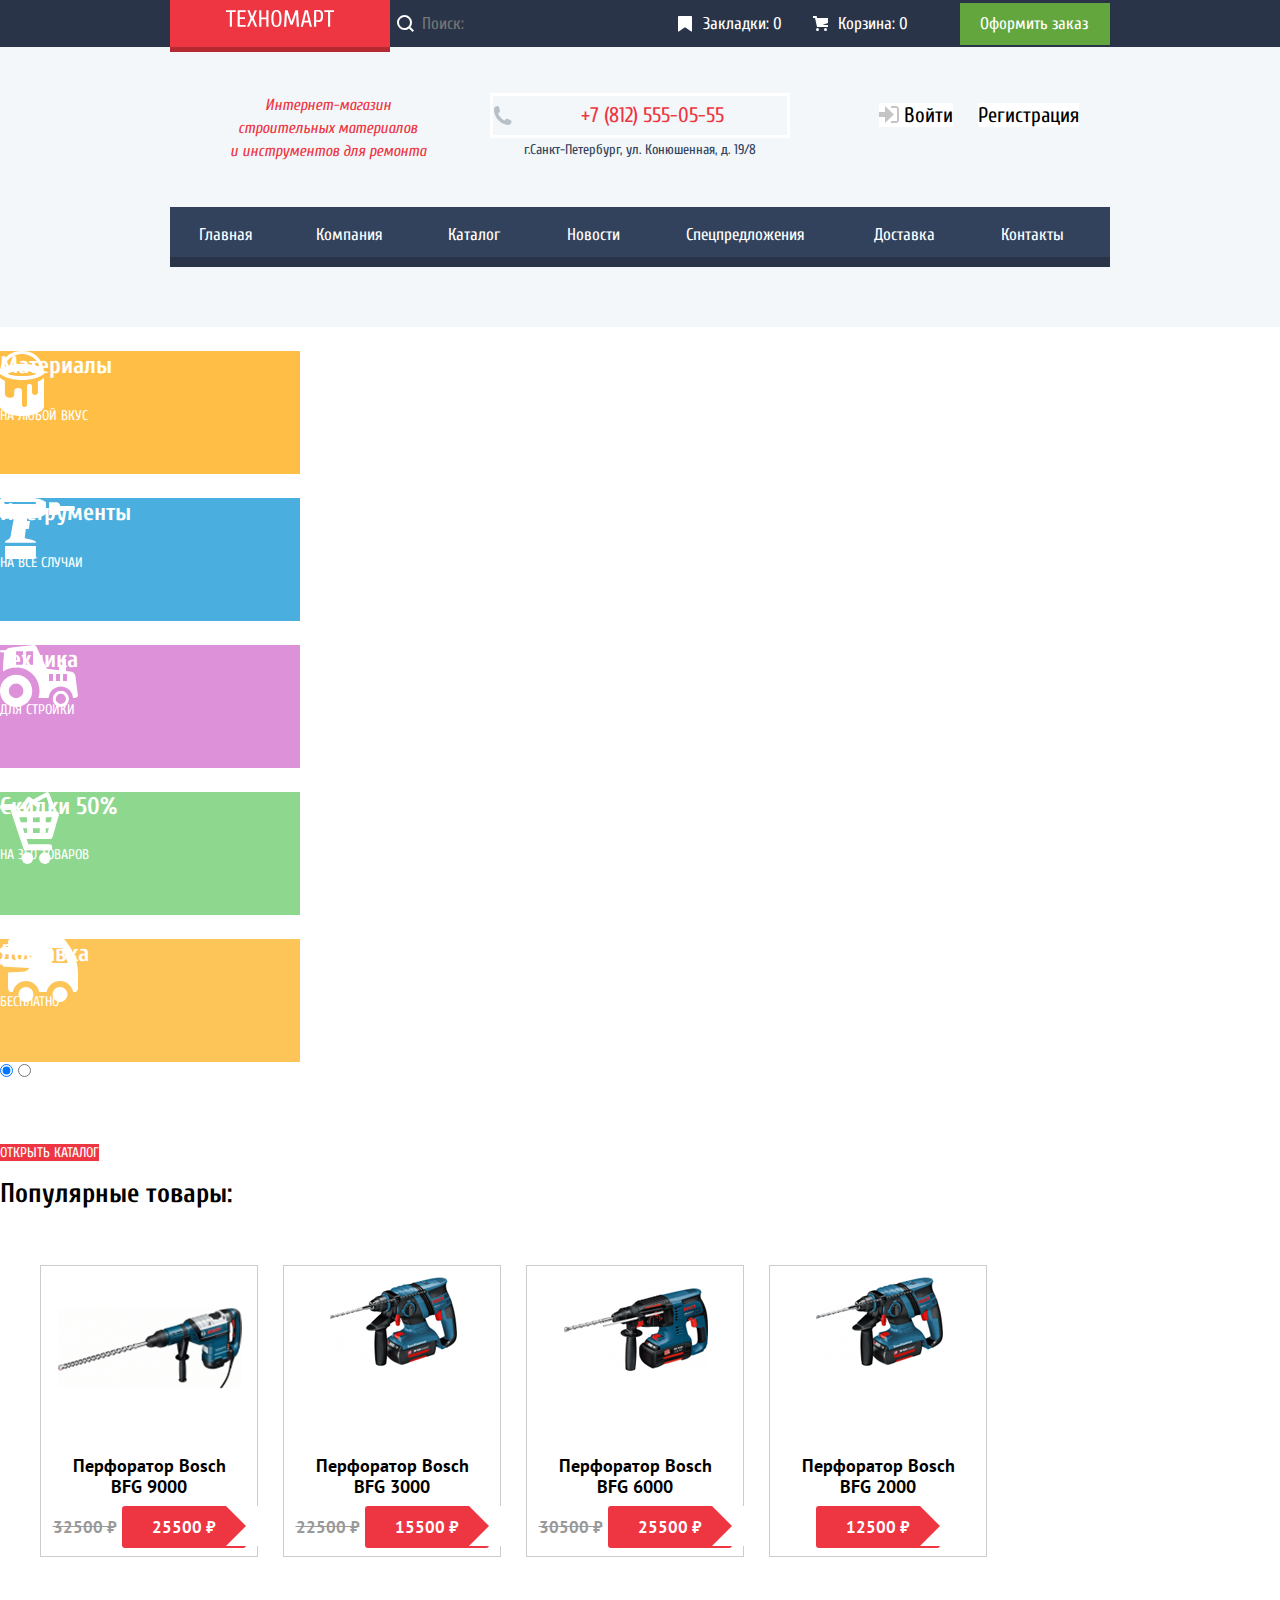
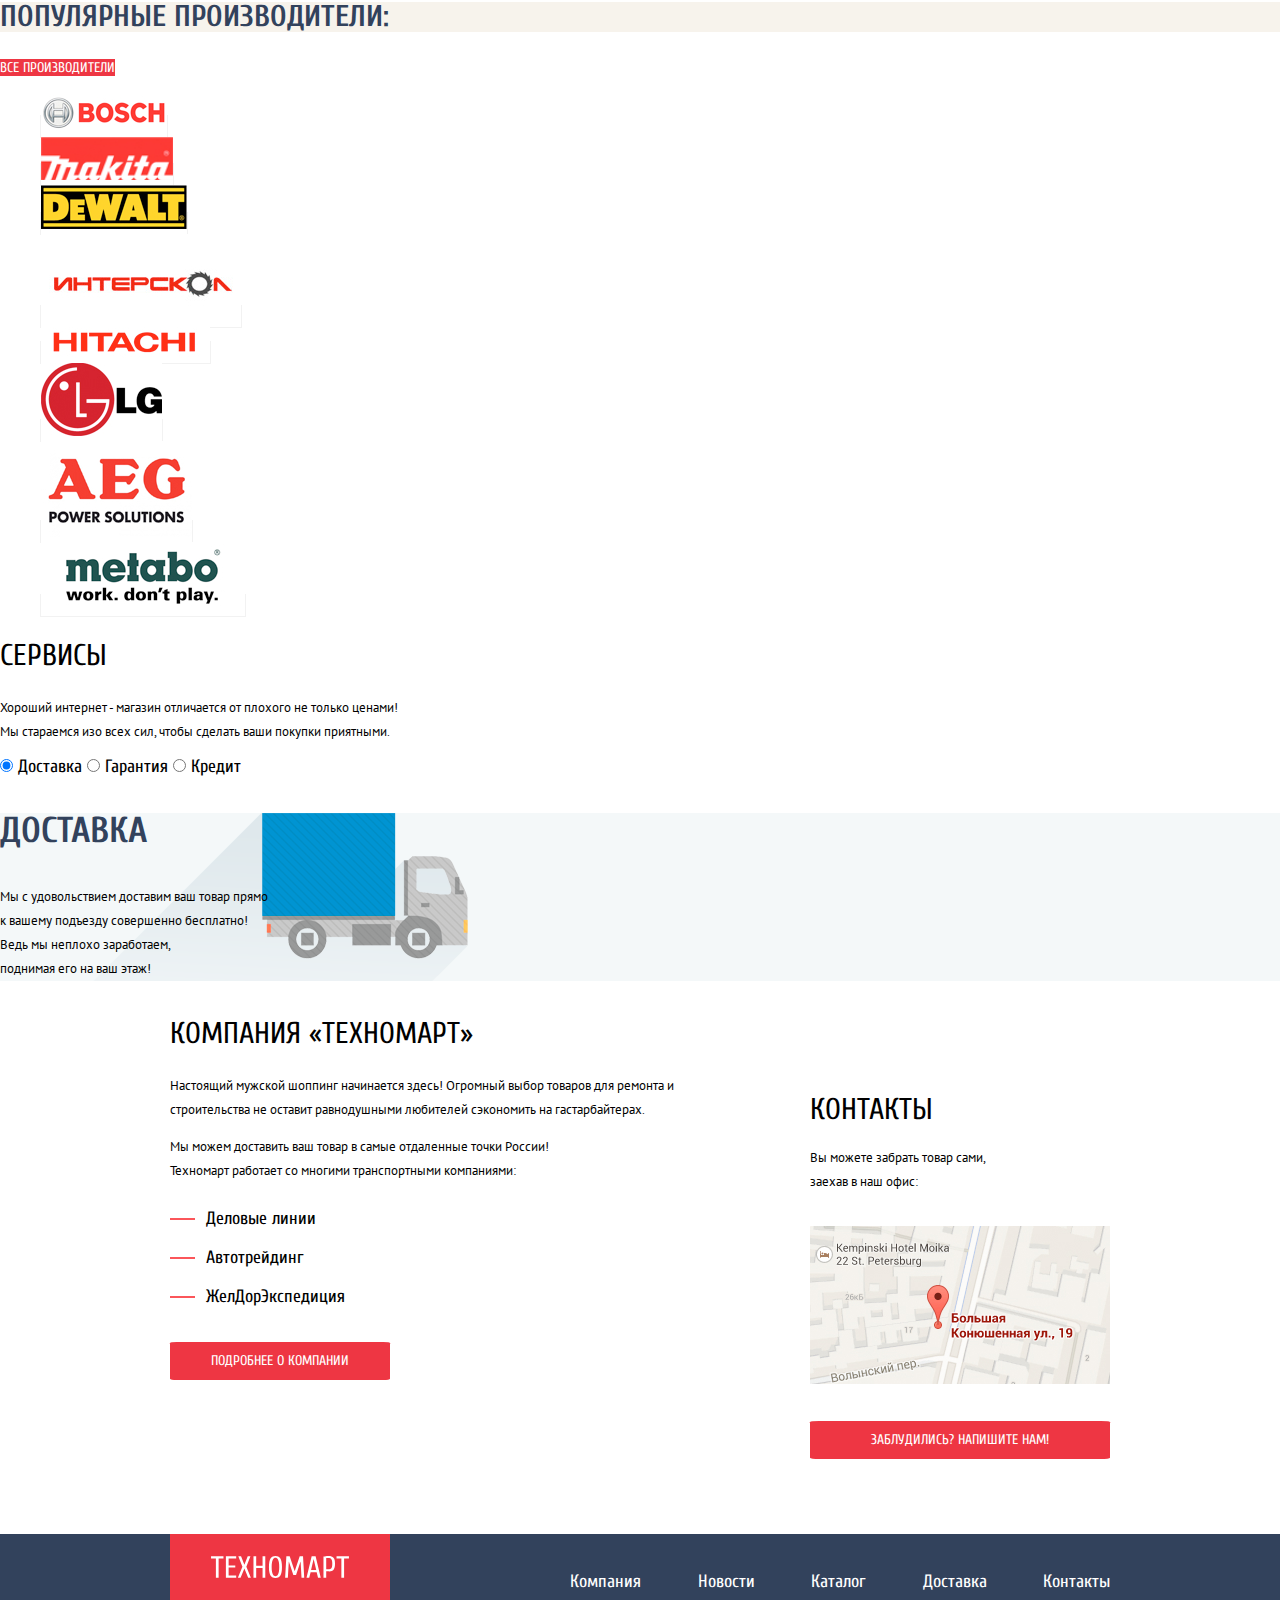
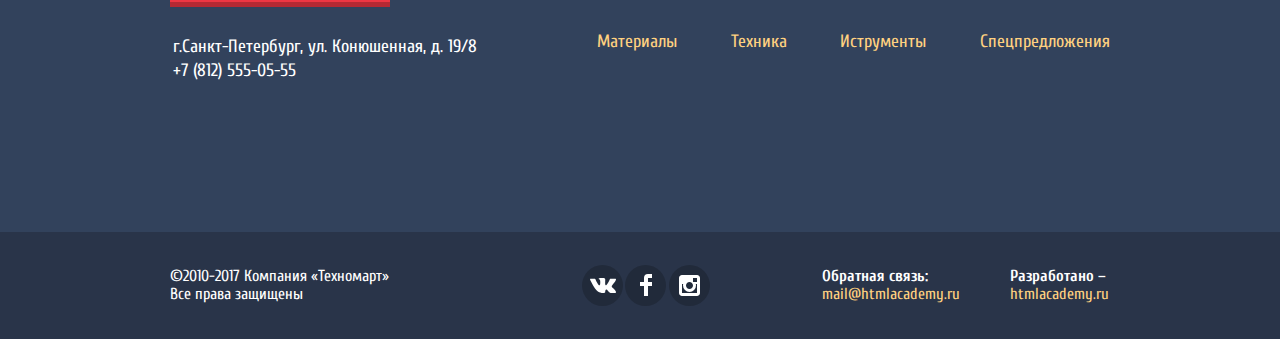
<file: index.html>
<!DOCTYPE html>
<html lang="ru">
<head>
  <meta charset="utf-8">
  <title>Интернет-магазин строительных материалов и инструментов для ремонта «Техномарт»</title>
  <link href="https://fonts.googleapis.com/css?family=Cuprum:400,700&display=swap&subset=cyrillic" rel="stylesheet">
  <link href="https://fonts.googleapis.com/css?family=PT+Sans:400,700&display=swap&subset=cyrillic" rel="stylesheet">
  <link href="css/normalize.css" rel="stylesheet">
  <link href="css/style.css" rel="stylesheet">
</head>
<body>
  <header class="main-header">
    <div class="main-header-stuff">
      <section class="main-header-top-navigation">
        <div class="container">
          <div class="logo-search">
            <a class="main-header-logo"  href="#">
              <img src="img/logo-technomart.svg" width="108" height="18" alt="«Техномарт»">
            </a>
            <form class="main-search" action="https://echo.htmlacademy.ru" method="get">
              <input id="search" type="search" name="search" placeholder="Поиск:">
              <label class="search visually-hidden" for="search">Поиск:</label>
            </form>
          </div>
          <div class="order-navigation">
            <a href="bookmark.html" class="bookmark-link-inside">Закладки: 0</a>
            <a href="basket.html" class="basket-link-inside">Корзина: 0</a>
            <a href="order-form.html" class="order-form">Оформить заказ</a>
          </div>
        </div>
      </section>
      <section class="header-short-information">
        <div class="subtitle-container">
          <div class="subtitle">
            <p class="subtitle-info">Интернет-магазин<br> строительных материалов <br>
              и инструментов для ремонта</p>
            </div>
            <div class="contacts">
              <p class="contacts-phone">+7 (812) 555-05-55</p>
              <p class="contacts-address">г.Санкт-Петербург, ул. Конюшенная, д. 19/8</p>
            </div>
            <div class="profile">
              <div class="log-in">
                <a class="log-in-link" href="log-in.html">Войти</a>
              </div>
              <div class="registration">
                <a href="#" class="registration-button">Регистрация</a>
              </div>
            </div>
          </div>
        </section>
        <nav class="main-navigation">
          <div class="site-navigation-container">
            <ul class="site-navigation">
              <li>
                <a href="index.html">Главная</a>
              </li>
              <li>
                <a href="news.html">Компания</a>
              </li>
              <li>
                <a href="catalog.html">Каталог</a>
              </li>
              <li>
                <a href="news.html">Новости</a>
              </li>
              <li>
                <a href="special-offer.html">Спецпредложения</a>
              </li>
              <li>
                <a href="delivery.html">Доставка</a>
              </li>
              <li>
                <a href="contacts.html">Контакты</a>
              </li>
            </ul>
          </div>
        </nav>
      </div>
    </header>

    <main class="container-main">
      <section class="assortment-of-goods">
        <div class="catalog-assortment-of-goods-list">
          <div class="catalog-item-materials">
            <a class="catalog-materials" href="materials.html">
              <h3 class="catalog-materials-subtitle">Материалы</h3>
            </a>
            <p class="catalog-materials-link">
              <a href="materials.html" class="materials-link">На любой вкус</a>
            </p>
          </div>
          <div class="catalog-item-tools">
            <a class="catalog-tools" href="tools.html">
              <h3 class="catalog-tools-subtitle">Инструменты</h3>
            </a>
            <p class="catalog-tools-link">
              <a class="tools-link" href="tools.html">На все случаи</a>
            </p>
          </div>
          <div class="catalog-item-equipments">
            <a class="catalog-equipments" href="equipments.html">
              <h3 class="catalog-equipments-subtitle">Техника</h3>
            </a>
            <p class="catalog-equipments-link">
              <a class="equipments-link" href="equipments.html">Для стройки</a>
            </p>
          </div>
          <div class="special-offer">
            <a class="special-offer-50" href="special-offer-50.html">
              <h3 class="special-offer-50-subtitle">Скидки 50%</h3>
            </a>
            <p class="special-offer-50-link">
              <a class="special-offer-50-link" href="special-offer-50.html">На 350 товаров</a>
            </p>
          </div>
          <div class="delivery">
            <a class="delivery-first-link" href="delivery.html">
              <h3 class="delivery-subtitle">Доставка</h3>
            </a>
            <p class="delivery-link">
              <a class="delivery-link" href="delivery.html">Бесплатно</a>
            </p>
          </div>
        </div>
      </section>
      <div class="pictures">
        <input id="button-1" type="radio" name="picture" checked>
        <input id="button-2" type="radio" name="picture">
        <div class="pictures-control">
          <label for="button-1"></label>
          <label for="button-2"></label>
        </div>
        <div class="picture-switching">
          <div class="photo-1 visually-hidden">
            <h2 class="photo-subtitle">Перфораторы</h2>
            <p class="about-photo">Настоящие мужские игрушки</p>
            <a class="button-open" href="catalog.html">Открыть каталог</a>
          </div>
          <div class="photo-2">
            <h2 class="photo-subtitle visually-hidden">Дрели</h2>
            <p class="about-photo">Соседям на радость!</p>
            <a class="button-open" href="catalog.html">Открыть каталог</a>
          </div>
        </div>
      </div>

      <h2 class="page-title-1">Популярные товары: </h2>
      <p class="catalog-popular-goods-link">
        <a class="button" href="catalog-popular-goods.html">Все популярные товары</a>
      </p>
      <section class="catalog-popular-goods">
        <ul class="catalog-popular-goods-list">
          <li class="catalog-popular-item">
            <a href="catalog-popular-goods.html">
              <div class="image">
                <img src="img/BoschBFG9000.jpg" width="184" height="164" alt="BoschBFG9000">
              </div>
              <h3>
                <span class="catalog-category">Перфоратор Bosch</span>
                <span class="catalog-item-title">BFG 9000</span>
              </h3>
            </a>
            <p class="catalog-item-price">
              <del class="old-price">32500 ₽</del>
              <span class="price">25500 ₽</span>
            </p>
            <div class="button-seletions">
              <a class="button buy" href="#">Купить</a>
              <a class="button bookmarks" href="#">В Закладки</a>
            </div>
          </li>
          <li class="catalog-popular-item">
            <a href="catalog-popular-goods.html">
              <div class="image">
                <img src="img/tool-1-object-BFG-3000-catalog.jpg" width="127" height="112" alt="BoschBFG3000">
              </div>
              <h3>
                <span class="catalog-category">Перфоратор Bosch</span>
                <span class="catalog-item-title">BFG 3000</span>
              </h3>
            </a>
            <p class="catalog-item-price">
              <del  class="old-price">22500 ₽</del>
              <span class="price">15500 ₽</span>
            </p>
            <div class="button-seletions">
              <a class="button buy" href="#">Купить</a>
              <a class="button bookmarks" href="#">В Закладки</a>
            </div>
          </li>
          <li class="catalog-popular-item">
            <a href="catalog-popular-goods.html">
              <div class="image">
                <img src="img/tool-2-object-BFG-6000-catalog.jpg" width="144" height="128" alt="BoschBFG6000">
              </div>
              <h3>
                <span class="catalog-category">Перфоратор Bosch</span>
                <span class="catalog-item-title">BFG 6000</span>
              </h3>
            </a>
            <p class="catalog-item-price">
              <del class="old-price">30500 ₽</del>
              <span class="price">25500 ₽</span>
            </p>
            <div class="button-seletions">
              <a class="button buy" href="#">Купить</a>
              <a class="button bookmarks" href="#">В Закладки</a>
            </div>
          </li>
          <li class="catalog-popular-item">
            <div class="flag flag-new">новинка</div>
            <a href="catalog-popular-goods.html">
              <div class="image">
                <img src="img/tool-3-object-BFG-2000-catalog.jpg" width="127" height="112" alt="BoschBFG2000">
              </div>
              <h3>
                <span class="catalog-category">Перфоратор Bosch</span>
                <span class="catalog-item-title">BFG 2000</span>
              </h3>
            </a>
            <p class="catalog-item-price">
              <b class="price">12500 ₽</b>
            </p>
            <div class="button-seletions">
              <a class="button buy" href="#">Купить</a>
              <a class="button bookmarks" href="#">В Закладки</a>
            </div>
          </ul>
        </section>
        <h2 class="page-title-2">Популярные производители:</h2>
        <p class="popular-manufactors-link">
          <a class="button" href="popular-manufactors.html">Все производители</a>
        </p>
        <section class="popular-manufactors">
          <ul class="popular-manufactors-list">
            <li class="manufactor-name">
              <a href="manufactor-name-bosch.html">
                <img src="img/bosch.jpg" width="126" height="37" alt="Bosch">
              </a>
            </li>
            <li class="manufactor-name">
              <a href="manufactor-name-makita.html">
                <img src="img/Makita.jpg" width="132" height="40" alt="Makita">
              </a>
            </li>
            <li class="manufactor-name">
              <a href="manufactor-name-dewalt.html">
                <img src="img/DeWALT.jpg" width="146" height="44" alt="DeWALT">
              </a>
            </li>
            <li class="manufactor-name">
              <a href="manufactor-name-interskol.html">
                <img src="img/Интерскол.jpg" width="200" height="88" alt="Интерскол">
              </a>
            </li>
            <li class="manufactor-name">
              <a href="manufactor-name-hitachi.html">
                <img src="img/Hitachi.jpg" width="169" height="31" alt="Hitachi">
              </a>
            </li>
            <li class="manufactor-name">
              <a href="manufactor-name-lg.html">
                <img src="img/LG.jpg" width="121" height="72" alt="LG">
              </a>
            </li>
            <li class="manufactor-name">
              <a href="manufactor-name-aeg.html">
                <img src="img/AEG.jpg" width="151" height="96" alt="AEG">
              </a>
            </li>
            <li class="manufactor-name">
              <a href="manufactor-name-metabo.html">
                <img src="img/Metabo.jpg" width="204" height="69" alt="Metabo">
              </a>
            </li>
          </ul>
        </section>
        <section class="service">
          <h2>Сервисы</h2>
          <p>Хороший интернет - магазин отличается от плохого не только ценами!
            <br>Мы стараемся изо всех сил, чтобы сделать ваши покупки приятными.</p>
            <div class="all-about-service">
              <div class="site-service-navigation">
                <input id="button-1a" type="radio" name="navigation" checked>
                <label for="button-1a">Доставка</label>
                <input id="button-2a" type="radio" name="navigation">
                <label for="button-2a">Гарантия</label>
                <input id="button-3a" type="radio" name="navigation">
                <label for="button-3a">Кредит</label>
                <div class="cursor">
                  <section class="service-offer">
                    <h3>Доставка</h3>
                    <p class="delivery-description">
                      Мы с удовольствием доставим ваш товар прямо
                      <br>к вашему подъезду совершенно бесплатно!
                      <br>Ведь мы неплохо заработаем,
                      <br>поднимая его на ваш этаж!
                    </p>
                  </section>
                  <section class="service-offer visually-hidden">
                    <h3>Гарантия</h3>
                    <p class="guarantee-description">
                      Если купленный у нас товар поломается или заискрит,
                      <br>а также в случае пожара, спровоцированного его
                      <br>возгаранием, вы всегда можете быть уверены в
                      <br>нашей гарантии. Мы обменяем сгоревший товар на
                      <br>новый.
                      <br>Дом уж восстановите как-нибудь сами.
                    </p>
                  </section>
                  <section class="service-offer visually-hidden">
                    <h3>Кредит</h3>
                    <p class="credit-description">
                      Залезть в долговую яму стало проще!
                      <br>Кредитные консультанты придут вам на помощь.
                    </p>
                    <a class="button" href="credit-request.html">отправить заявку</a>
                  </section>
                </div>
              </div>
            </div>
          </section>

          <div class="container-about-company-and-service">
            <section class="company">
              <h2>КОМПАНИЯ «ТЕХНОМАРТ»</h2>
              <p class="about-company">Настоящий мужской шоппинг начинается здесь! Огромный выбор товаров для ремонта и
                <br>строительства не оставит равнодушными любителей сэкономить на гастарбайтерах.
              </p>
              <p class="about-company">Мы можем доставить ваш товар в самые отдаленные точки России!
                <br>Техномарт работает со многими транспортными компаниями:
              </p>
              <ul class="option-service">
                <li>Деловые линии</li>
                <li>Автотрейдинг</li>
                <li>ЖелДорЭкспедиция</li>
              </ul>
              <a class="button-in-detail" href="company.html">Подробнее о компании</a>
            </section>
            <section class="contacts-directly">
              <h2 class="contact-us">Контакты</h2>
              <p class="pick-up">Вы можете забрать товар сами,
                <br>заехав в наш офис:</p>
                <img src="img/map-index.jpg" width="300" height="158" alt="г.Санкт-Петербург,ул. Конюшенная,д.19/8">
                <br>
                <a class="button-if-you-lost" href="contact-us-when-you-lost.html">Заблудились? Напишите нам!</a>
                <form class="contact-us-when-you-lost-form" action="https://echo.htmlacademy.ru" method="post">
                  <p class="contact-item">
                    <label for="contact-name">Ваше имя</label>
                    <input id="contact-name" type="text" name="name" placeholder="Имя Фамилия">
                  </p>
                  <p class="appointment-item">
                    <label for="appointment-email">Ваш e-mail:</label>
                    <input id="appointment-email" type="tel" name="phone" placeholder="email@example.com">
                  </p>
                  <p><b>Текст письма:</b></p>
                  <p><textarea name="comment" id="comment" cols="48" rows="8" placeholder="В свободной форме">В свободной форме</textarea>
                  </p>
                  <button class="button-send" type="submit">Отправить</button>
                </form>
              </section>
            </div>
          </main>
          <footer class="main-footer">
            <div class="footer-container">
              <div class="logo-address">
                <a class="main-footer-logo">
                  <img src="img/logo-technomart.svg" width="138" height="23" alt="«Техномарт»">
                </a>
                <p class="footer-contacts">
                  г.Санкт-Петербург, ул. Конюшенная, д. 19/8
                  <br>+7 (812) 555-05-55
                </p>
              </div>
              <div class="site-footer-navigation-container">
                <div class="site-footer-navigation-first-level">
                  <a href="news.html" class="footer-first-level-navigation">Компания</a>
                  <a href="news.html" class="footer-first-level-navigation">Новости</a>
                  <a href="catalog.html" class="footer-first-level-navigation">Каталог</a>
                  <a href="delivery.html" class="footer-first-level-navigation">Доставка</a>
                  <a href="contacts.html" class="footer-first-level-navigation">Контакты</a>
                </div>
                <div class="site-footer-navigation-second-level">
                  <a href="materials.html" class="footer-second-level-navigation">Материалы</a>
                  <a href="equipments.html" class="footer-second-level-navigation">Техника</a>
                  <a href="tools.html" class="footer-second-level-navigation">Иструменты</a>
                  <a href="special-offer.html" class="footer-second-level-navigation">Спецпредложения</a>
                </div>
              </div>
            </div>
            <section class="copyright-footer-social-feedback">
              <div class="social-container">
                <p class="copyright">
                  ©2010-2017 Компания «Техномарт»<br>Все права защищены
                </p>
                <div class="footer-social-list">
                  <a class="social-button-vk" href="#">в контакте</a>
                  <a class="social-button-fb" href="#">фейсбук</a>
                  <a class="social-button-insta" href="#">истаграмм</a>
                </div>
                <p class="footer-feedback">
                  <b>Обратная связь:</b>
                  <a class="button-footer-mail" href="mailto:mail@htmlacademy.ru">mail@htmlacademy.ru</a>
                </p>
                <p class="footer-copyright">
                  <b>Разработано – </b>
                  <a class="button-link-footer" href="https://htmlacademy.ru/intensive/htmlcss">htmlacademy.ru</a>
                </p>
              </div>
            </section>
          </footer>

          <section class="modal modal-login">
            <h2>Личный кабинет</h2>
            <p class="modal-description">Введите пожалуйста свой логин и пароль</p>
            <form class="login-form" action="https://echo.htmlacademy.ru" method="post">
              <p>
                <label class="visually-hidden" for="user-login">Логин</label>
                <input class="login-icon-user" id="user-login" type="text" name="login" placeholder="Логин">
              </p>
              <p>
                <label class="visually-hidden" for="user-password">Пароль</label>
                <input class="login-icon-password" id="user-password" type="password" name="password" placeholder="Пароль">
              </p>
              <p class="login-help">
                <label class="login-checkbox">
                  <input type="checkbox" name="remember" class="visually-hidden">
                  <span class="checkbox-indicator"></span>
                  Запомните меня
                </label>
                <a class="restore" href="#">Я забыл пароль!</a>
              </p>
              <button class="button" type="submit">Войти</button>
            </form>
            <button class="modal-close" type="button">Закрыть</button>
          </section>
        </body>
        </html>
</file>
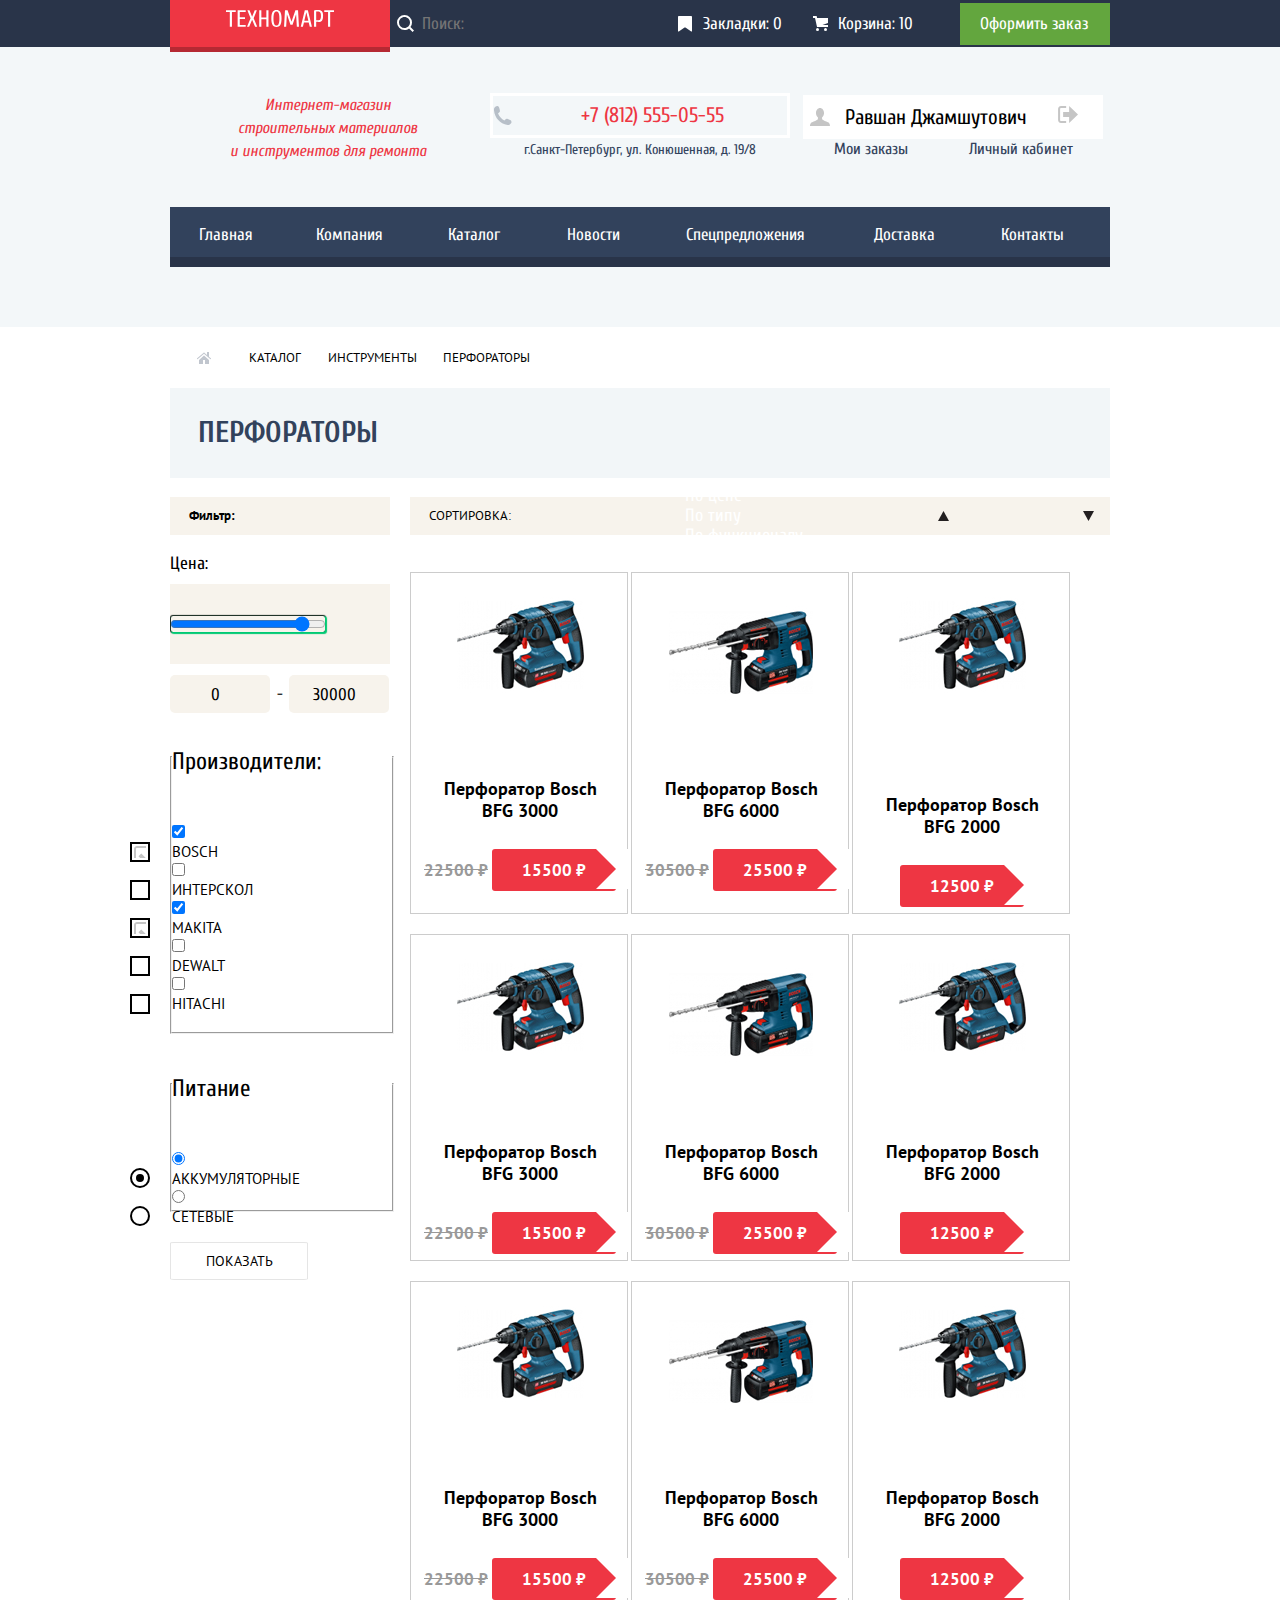
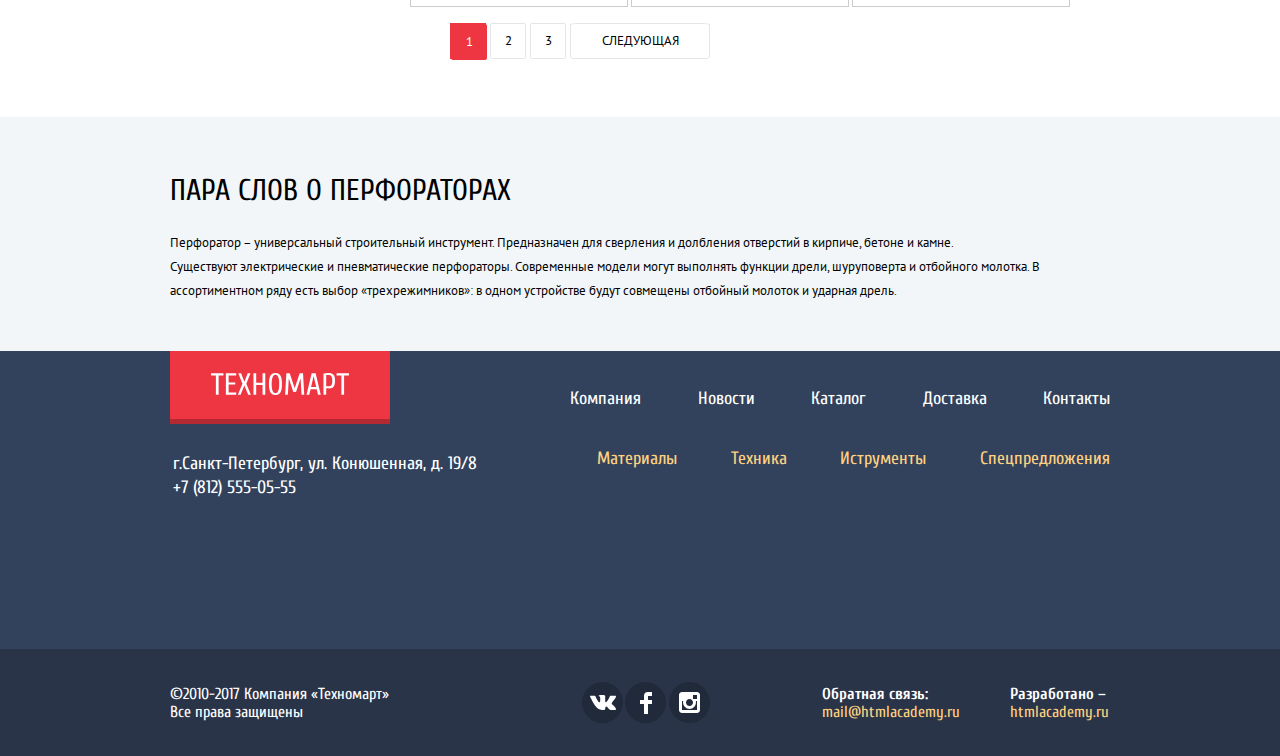
<file: catalog.html>
<!DOCTYPE html>
<html lang="ru">
<head>
  <meta charset="utf-8">
  <title>Интернет-магазин строительных материалов и инструментов для ремонта «Техномарт»</title>
  <link href="https://fonts.googleapis.com/css?family=Cuprum:400,700&display=swap&subset=cyrillic" rel="stylesheet">
  <link href="https://fonts.googleapis.com/css?family=PT+Sans:400,700&display=swap&subset=cyrillic" rel="stylesheet">
  <link href="css/normalize.css" rel="stylesheet">
  <link href="css/style.css" rel="stylesheet">
</head>
<body>
  <header class="main-header">
    <div class="main-header-stuff">
      <section class="main-header-top-navigation">
        <div class="container">
          <div class="logo-search">
            <a class="main-header-logo" href="index.html">
              <img src="img/logo-technomart.svg" width="108" height="18" alt="«Техномарт»">
            </a>
            <form class="main-search" action="#" method="get">
              <input id="search" type="search" name="search" placeholder="Поиск:">
              <label class="search" for="search"> </label>
            </form>
          </div>
          <div class="order-navigation">
            <a href="bookmark.html" class="bookmark-link-inside">Закладки: 0</a>
            <a href="basket.html" class="basket-link-inside not-empty">Корзина: 10</a>
            <a href="order-form.html" class="order-form">Оформить заказ</a>
          </div>
        </div>
      </section>
      <section class="header-short-information">
        <div class="subtitle-container">
          <div class="subtitle">
            <p class="subtitle-info">Интернет-магазин<br> строительных материалов <br>
              и инструментов для ремонта</p>
            </div>
            <div class="contacts">
              <p class="contacts-phone">+7 (812) 555-05-55</p>
              <p class="contacts-address">г.Санкт-Петербург, ул. Конюшенная, д. 19/8</p>
            </div>
            <div class="log-in">
              <div class="log-in-or-out">
                <a class="log-in-username">Равшан Джамшутович</a>
                <a href="#" class="log-out-link"><svg xmlns="http://www.w3.org/2000/svg" width="21" height="17" viewBox="0 0 21 17"><g fill="#c5c5c5"><path fill="#c5c5c5" d="M21 8.5L12.125 0v6h-6v5h6v6z"/><path fill="#c5c5c5" d="M3.106 13.952V3.048c.018-.376.171-1.057 1.01-1.057h5.027V0H4.116C1.938 0 1.112 1.81 1.087 3.027v10.946C1.112 15.189 1.938 17 4.116 17h5.027v-1.99H4.116c-.839 0-.992-.683-1.01-1.058z"/></g></svg></a>
              </div>
              <ul class="my-order-and-account">
                <li>
                  <a href="#" class="my-order-link">Мои заказы</a>
                </li>
                <li>
                  <a href="#" class="my-account-link">Личный кабинет</a>
                </li>
              </ul>
            </div>
          </div>
        </section>
        <nav class="main-navigation">
          <div class="site-navigation-container">
            <ul class="site-navigation">
              <li>
                <a href="index.html">Главная</a>
              </li>
              <li>
                <a href="news.html">Компания</a>
              </li>
              <li>
                <a href="catalog.html">Каталог</a>
              </li>
              <li>
                <a href="news.html">Новости</a>
              </li>
              <li>
                <a href="special-offer.html">Спецпредложения</a>
              </li>
              <li>
                <a href="delivery.html">Доставка</a>
              </li>
              <li>
                <a href="contacts.html">Контакты</a>
              </li>
            </ul>
          </div>
        </nav>
      </div>
    </header>
    <main class="container-breadcrumbs">
      <div class="container-main-catalog">
        <div class="breadcrumbs">
          <a class="homepage" href="index.html">Главная</a>
          <a class="breadcrumbs-partition-1" href="catalog.html">Каталог</a>
          <a class="breadcrumbs-partition-2" href="tools.html">Инструменты</a>
          <a class="breadcrumbs-current-3">Перфораторы</a>
        </div>
        <h2 class="page-title">Перфораторы</h2>
        <div class="result-request">
          <section class="filters">
            <h3 class="filters-1">Фильтр:</h3>
            <div class="half-width-1">
              <label for="price">Цена:</label><br>
              <div class="price-limit-range">
                <input id="price" type="range" min="0" max="30000" value="26000"><br>
              </div>
              <div class="price-limit-number">
                <input id="weight-min" type="number" min="0" max="30000" value="0">
                <span class="separator"> - </span>
                <input id="weight-max" type="number" min="0" max="30000" value="30000"><br>
              </div>
            </div>
            <form class="filter" method="get" action="https://echo.htmlacademy.ru">
              <fieldset class="filter-maker">
                <legend>Производители:</legend>
                <ul class="filter-maker-container">
                  <li class="filter-option">
                    <input id="maker-Bosch" class="filter-input filter-input-checkbox" type="checkbox" name="bosch" checked>
                    <label for="maker-Bosch">Bosch</label>
                  </li>
                  <li class="filter-option">
                    <input id="maker-interskol" class="filter-input filter-input-checkbox" type="checkbox" name="interskol">
                    <label for="maker-interskol">Интерскол</label>
                  </li>
                  <li class="filter-option">
                    <input id="maker-makita" class="filter-input filter-input-checkbox" type="checkbox" name="makita" checked>
                    <label for="maker-makita" >Makita</label>
                  </li>
                  <li class="filter-option">
                    <input id="maker-dewalt" class="filter-input filter-input-checkbox" type="checkbox" name="dewalt" >
                    <label for="maker-dewalt">Dewalt</label>
                  </li>
                  <li class="filter-option">
                    <input id="maker-hitachi" class="filter-input filter-input-checkbox" type="checkbox" name="hitachi">
                    <label for="maker-hitachi">Hitachi</label>
                  </li>
                </ul>
              </fieldset>
              <fieldset class="filter-supply">
                <legend>Питание</legend>
                <ul class="filter-option-container">
                  <li class="filter-option">
                    <input class="filter-input filter-input-radio" type="radio" name="product-group" value="feeding-battery" id="filter-feeding-battery" checked>
                    <label for="filter-feeding-battery">Аккумуляторные</label>
                  </li>
                  <li class="filter-option">
                    <input class="filter-input filter-input-radio" type="radio" name="product-group" value="feeding-mains-supply" id="filter-feeding-mains-supply">
                    <label for="filter-feeding-mains-supply">Сетевые</label>
                  </li>
                </ul>
              </fieldset>
              <button type="submit" class="filter-button button">
                Показать
              </button>
            </form>
          </section>

          <div class="sorting-result">
            <section class="sorting">
              <h2>Сортировка:</h2>
              <ul class="sorting-list">
                <li class="sorting-item"><a class="active" href="#price" aria-label="Сортировка по цене">По цене</a></li>
                <li class="sorting-item"><a href="#type" aria-label="Сортировка по типу">По типу</a></li>
                <li class="sorting-item"><a href="#functional" aria-label="Сортировка по рейтенгу">По функционалу</a></li>
              </ul>
              <a class="button-sort down-up" href="#sort-down-up" aria-label="Сортировка сверху-вниз">
                <svg xmlns="http://www.w3.org/2000/svg" width="11" height="10" viewBox="0 0 11 10">
                  <path fill="#231F20" d="M5.5 0L0 10h11z" />
                </svg>
              </a>
              <a class="button-sort top-down active" href="#sort-top-down" aria-label="Сортировка снизу-вверх">
                <svg xmlns="http://www.w3.org/2000/svg" width="11" height="10" viewBox="0 0 11 10">
                  <path fill="#231F20" d="M5.5 10L0 0h11" />
                </svg>
              </a>
            </section>
            <section class="catalog">
              <div class="row">
                <ul class="catalog-list">
                  <li class="catalog-item">
                    <a href="catalog-item.html">
                      <p class="catalog-item-image">
                        <img src="img/tool-1-object-BFG-3000-catalog.jpg" width="127" height="112" alt="BoschBFG3000">
                      </p>
                      <h5>
                        <span class="catalog-category">Перфоратор Bosch</span>
                        <span class="catalog-item-title">BFG 3000</span>
                      </h5>
                    </a>
                    <p class="catalog-item-price">
                      <del  class="old-price">22500 ₽</del>
                      <span class="price">15500 ₽</span>
                    </p>
                    <div class="button-seletions">
                      <a class="button buy" href="#">Купить</a>
                      <a class="button bookmarks" href="#">В Закладки</a>
                    </div>
                  </li>
                  <li class="catalog-item">
                    <a href="catalog-item.html">
                      <p class="catalog-item-image">
                        <img src="img/tool-2-object-BFG-6000-catalog.jpg" width="144" height="128" alt="BoschBFG6000">
                      </p>
                      <h5>
                        <span class="catalog-category">Перфоратор Bosch</span>
                        <span class="catalog-item-title">BFG 6000</span>
                      </h5>
                    </a>
                    <p class="catalog-item-price">
                      <del class="old-price">30500 ₽</del>
                      <span class="price">25500 ₽</span>
                    </p>
                    <div class="button-seletions">
                      <a class="button buy" href="#">Купить</a>
                      <a class="button bookmarks" href="#">В Закладки</a>
                    </div>
                  </li>
                  <li class="catalog-item">
                    <div class="flag flag-new">новинка</div>
                    <a href="catalog-item.html">
                      <p class="catalog-item-image">
                        <img src="img/tool-3-object-BFG-2000-catalog.jpg" width="127" height="112" alt="BoschBFG2000">
                      </p>
                    </a>
                    <h5>
                      <span class="catalog-category">Перфоратор Bosch</span>
                      <span class="catalog-item-title">BFG 2000</span>
                    </h5>
                    <p class="catalog-item-price">
                      <b class="price">12500 ₽</b>
                    </p>
                    <div class="button-seletions">
                      <a class="button buy" href="#">Купить</a>
                      <a class="button bookmarks" href="#">В Закладки</a>
                    </div>
                  </li>
                  <li class="catalog-item">
                    <a href="catalog-item.html">
                      <p class="catalog-item-image">
                        <img src="img/tool-1-object-BFG-3000-catalog.jpg" width="127" height="112" alt="BoschBFG3000">
                      </p>
                      <h5>
                        <span class="catalog-category">Перфоратор Bosch</span>
                        <span class="catalog-item-title">BFG 3000</span>
                      </h5>
                    </a>
                    <p class="catalog-item-price">
                      <del class="old-price">22500 ₽</del>
                      <span class="price">15500 ₽</span>
                    </p>
                    <div class="button-seletions">
                      <a class="button buy" href="#">Купить</a>
                      <a class="button bookmarks" href="#">В Закладки</a>
                    </div>
                  </li>
                  <li class="catalog-item">
                    <div class="flag flag-new">новинка</div>
                    <a href="catalog-item.html">
                      <p class="catalog-item-image">
                        <img src="img/tool-2-object-BFG-6000-catalog.jpg" width="144" height="128" alt="BoschBFG6000">
                      </p>
                      <h5>
                        <span class="catalog-category">Перфоратор Bosch</span>
                        <span class="catalog-item-title">BFG 6000</span>
                      </h5>
                    </a>
                    <p class="catalog-item-price">
                      <del class="old-price">30500 ₽</del>
                      <span class="price">25500 ₽</span>
                    </p>
                    <div class="button-seletions">
                      <a class="button buy" href="#">Купить</a>
                      <a class="button bookmarks" href="#">В Закладки</a>
                    </div>
                  </li>
                  <li class="catalog-item">
                    <a href="catalog-item.html">
                      <p class="catalog-item-image">
                        <img src="img/tool-3-object-BFG-2000-catalog.jpg" width="127" height="112" alt="BoschBFG2000">
                      </p>
                      <h5>
                        <span class="catalog-category">Перфоратор Bosch</span>
                        <span class="catalog-item-title">BFG 2000</span>
                      </h5>
                    </a>
                    <p class="catalog-item-price">
                      <b class="price">12500 ₽</b>
                    </p>
                    <div class="button-seletions">
                      <a class="button buy" href="#">Купить</a>
                      <a class="button bookmarks" href="#">В Закладки</a>
                    </div>
                  </li>
                  <li class="catalog-item">
                    <div class="flag flag-new">новинка</div>
                    <a href="catalog-item.html">
                      <p class="catalog-item-image">
                        <img src="img/tool-1-object-BFG-3000-catalog.jpg" width="127" height="112" alt="BoschBFG3000">
                      </p>
                      <h5>
                        <span class="catalog-category">Перфоратор Bosch</span>
                        <span class="catalog-item-title">BFG 3000</span>
                      </h5>
                    </a>
                    <p class="catalog-item-price">
                      <del  class="old-price">22500 ₽</del>
                      <span class="price">15500 ₽</span>
                    </p>
                    <div class="button-seletions">
                      <a class="button buy" href="#">Купить</a>
                      <a class="button bookmarks" href="#">В Закладки</a>
                    </div>
                  </li>
                  <li class="catalog-item">
                    <a href="catalog-item.html">
                      <p class="catalog-item-image">
                        <img src="img/tool-2-object-BFG-6000-catalog.jpg" width="144" height="128" alt="BoschBFG6000">
                      </p>
                      <h5>
                        <span class="catalog-category">Перфоратор Bosch</span>
                        <span class="catalog-item-title">BFG 6000</span>
                      </h5>
                    </a>
                    <p class="catalog-item-price">
                      <del class="old-price">30500 ₽</del>
                      <span class="price">25500 ₽</span>
                    </p>
                    <div class="button-seletions">
                      <a class="button buy" href="#">Купить</a>
                      <a class="button bookmarks" href="#">В Закладки</a>
                    </div>
                  </li>
                  <li class="catalog-item">
                    <a href="catalog-item.html">
                      <p class="catalog-item-image">
                        <img src="img/tool-3-object-BFG-2000-catalog.jpg" width="127" height="112" alt="BoschBFG2000">
                      </p>
                      <h5>
                        <span class="catalog-category">Перфоратор Bosch</span>
                        <span class="catalog-item-title">BFG 2000</span>
                      </h5>
                    </a>
                    <p class="catalog-item-price">
                      <b class="price">12500 ₽</b>
                    </p>
                    <div class="button-seletions">
                      <a class="button buy" href="#">Купить</a>
                      <a class="button bookmarks" href="#">В Закладки</a>
                    </div>
                  </li>
                </ul>
              </div>
              <ul class="pagination-list">
                <li class="pagination-item pagination-item-current"><a>1</a></li>
                <li class="pagination-item"><a href="#">2</a></li>
                <li class="pagination-item"><a href="#">3</a></li>
                <li class="pagination-item pagination-item-text"><a href="#">Следующая</a></li>
              </ul>
            </section>
          </div>
        </div>
        <div class="buy visually-hidden">
          <section class="adding-a-product">
            <form class="adding-a-product" action="https://echo.htmlacademy.ru" method="post">
              <p class="adding-a-product-subtitle">
                <b>Товар добавлен в корзину!</b>
              </p>
              <a class="button" href="order-form.html">Оформить заказ</a>
              <a class="button" href="#">Продолжить покупки</a>
            </form>
          </section>
        </div>
      </div>
      <div class="container-info-perforator">
        <section class="info-perforator">
          <h2>Пара слов о перфораторах</h2>
          <p>Перфоратор – универсальный строительный инструмент. Предназначен для сверления и долбления отверстий в кирпиче, бетоне и камне.
            <br>Существуют электрические и пневматические перфораторы. Современные модели могут выполнять функции дрели, шуруповерта и отбойного молотка. В
            ассортиментном ряду есть выбор «трехрежимников»: в одном устройстве будут совмещены отбойный молоток и ударная дрель.</p>
          </section>
        </div>
      </main>
      <footer class="main-footer">
        <div class="footer-container">
          <div class="logo-address">
            <a class="main-footer-logo">
              <img src="img/logo-technomart.svg" width="138" height="23" alt="«Техномарт»">
            </a>
            <p class="footer-contacts">
              г.Санкт-Петербург, ул. Конюшенная, д. 19/8
              <br>+7 (812) 555-05-55
            </p>
          </div>
          <div class="site-footer-navigation-container">
            <div class="site-footer-navigation-first-level">
              <a href="news.html" class="footer-first-level-navigation">Компания</a>
              <a href="news.html" class="footer-first-level-navigation">Новости</a>
              <a href="catalog.html" class="footer-first-level-navigation">Каталог</a>
              <a href="delivery.html" class="footer-first-level-navigation">Доставка</a>
              <a href="contacts.html" class="footer-first-level-navigation">Контакты</a>
            </div>
            <div class="site-footer-navigation-second-level">
              <a href="materials.html" class="footer-second-level-navigation">Материалы</a>
              <a href="equipments.html" class="footer-second-level-navigation">Техника</a>
              <a href="tools.html" class="footer-second-level-navigation">Иструменты</a>
              <a href="special-offer.html" class="footer-second-level-navigation">Спецпредложения</a>
            </div>
          </div>
        </div>
        <section class="copyright-footer-social-feedback">
          <div class="social-container">
            <p class="copyright">
              ©2010-2017 Компания «Техномарт»<br>Все права защищены
            </p>
            <div class="footer-social-list">
              <a class="social-button-vk" href="#">в контакте</a>
              <a class="social-button-fb" href="#">фейсбук</a>
              <a class="social-button-insta" href="#">истаграмм</a>
            </div>
            <p class="footer-feedback">
              <b>Обратная связь:</b>
              <a class="button-footer-mail" href="mailto:mail@htmlacademy.ru">mail@htmlacademy.ru</a>
            </p>
            <p class="footer-copyright">
              <b>Разработано – </b>
              <a class="button-link-footer" href="https://htmlacademy.ru/intensive/htmlcss">htmlacademy.ru</a>
            </p>
          </div>
        </section>
      </footer>
    </body>
    </html>
</file>
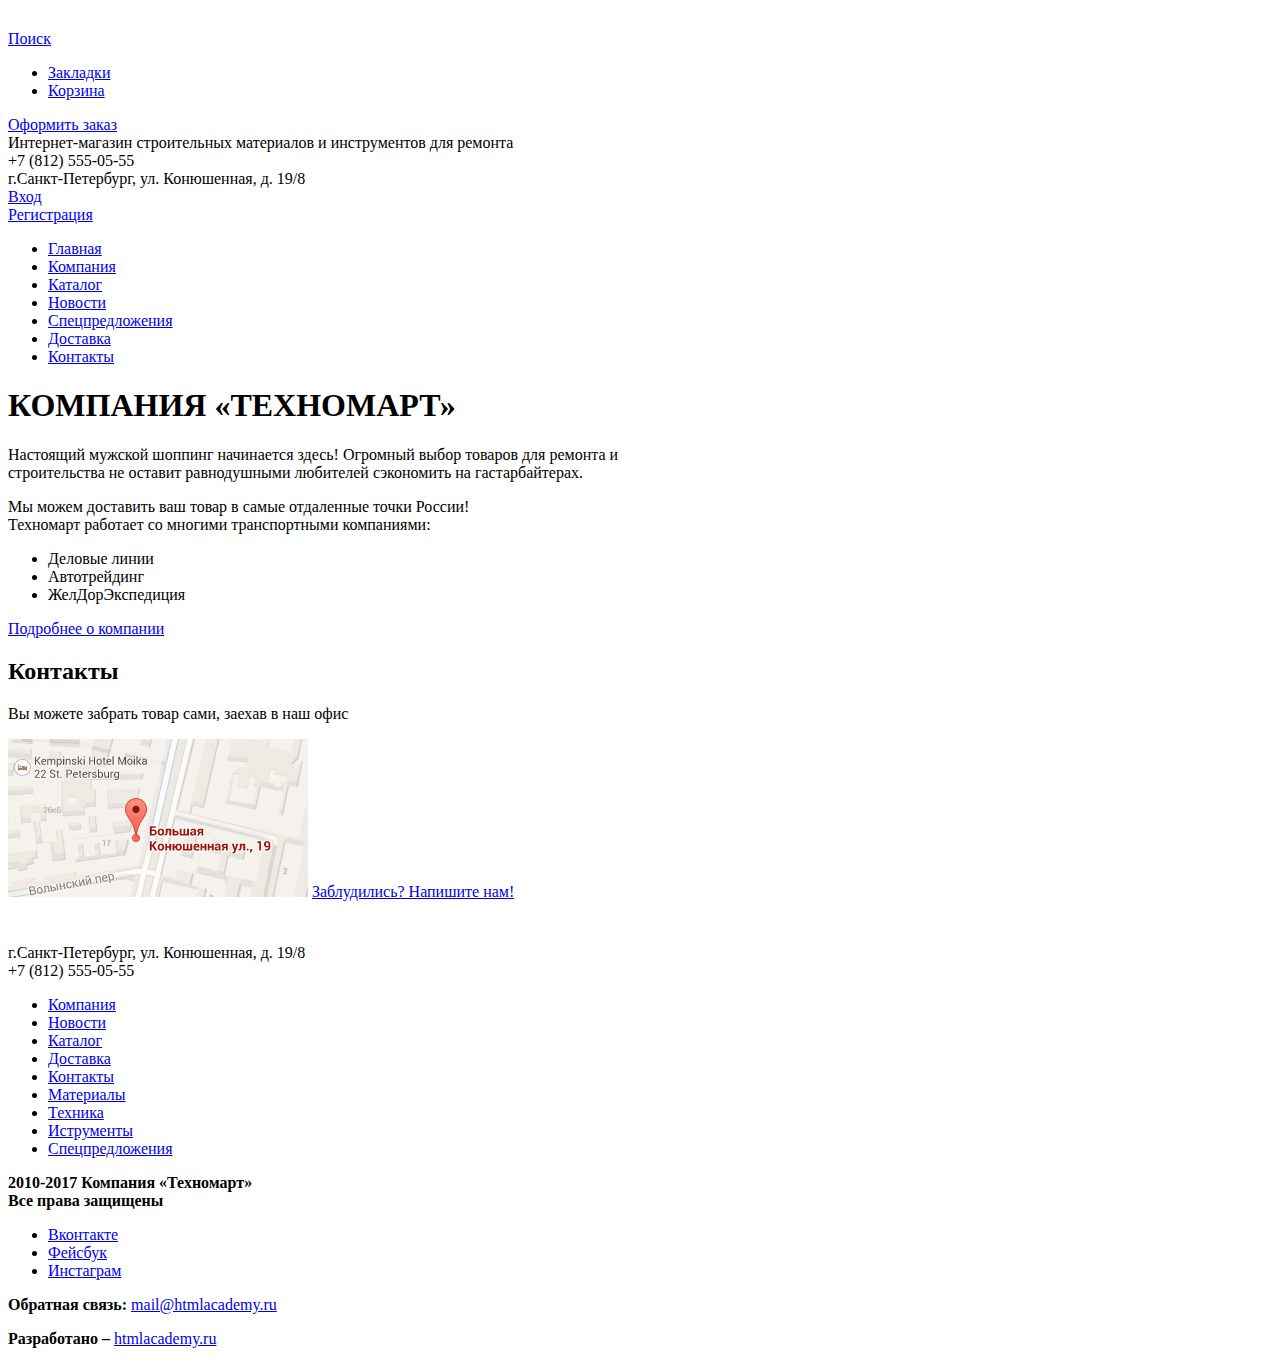
<file: homepage.html>
<!DOCTYPE html>
<html lang="ru">
<head>
  <meta charset="utf-8">
  <title>Интернет-магазин строительных материалов и инструментов для ремонта «Техномарт»</title>
</head>
<body>
  <header class="main-header">
    <div class="main-header-stuff">
      <a class="main-header-logo">
        <img src="img/logo-technomart.svg" width="108" height="18" alt="«Техномарт»">
      </a>
      <div class="search">
        <a href="#" class="search-link">Поиск</a>
      </div>
      <ul>
        <li>
          <a href="#" class="bookmark-link">Закладки</a>
        </li>
        <li>
          <a href="#" class="basket-link">Корзина</a>
        </li>
      </ul>
      <div class="place-your-order-link">
        <a href="#" class="order-form">Оформить заказ</a>
      </div>
      <div class="subtitle">
        Интернет-магазин строительных материалов и инструментов для ремонта
      </div>
      <div class="contacts">
        +7 (812) 555-05-55 <br>г.Санкт-Петербург, ул. Конюшенная, д. 19/8
      </div>
      <div class="log-in">
        <a href="#" class="log-in-button">Вход</a>
      </div>
      <div class="registration">
        <a href="#" class="registration-button">Регистрация</a>
      </div>
      <nav class="main-navigation">
        <ul class="site-navigation">
          <li>
            <a href="homepage.html">Главная</a>
          </li>
          <li>
            <a href="news.html">Компания</a>
          </li>
          <li>
            <a href="catalog.html">Каталог</a>
          </li>
          <li>
            <a href="news.html">Новости</a>
          </li>
          <li>
            <a href="special-offer.html">Спецпредложения</a>
          </li>
          <li>
            <a href="delivery.html">Доставка</a>
          </li>
          <li>
            <a href="contacts.html">Контакты</a>
          </li>
        </ul>
      </nav>
    </div>
  </header>
  <main class="container">




    <section class="company">
      <h1>КОМПАНИЯ «ТЕХНОМАРТ»</h1>
      <p>Настоящий мужской шоппинг начинается здесь! Огромный выбор товаров для ремонта и
        <br>строительства не оставит равнодушными любителей сэкономить на гастарбайтерах.
      </p>
      <p>Мы можем доставить ваш товар в самые отдаленные точки России!
        <br>Техномарт работает со многими транспортными компаниями:
      </p>
      <ul>
        <li>Деловые линии</li>
        <li>Автотрейдинг</li>
        <li>ЖелДорЭкспедиция</li>
      </ul>
      <a class="button" href="company.html">Подробнее о компании</a>
    </section>
    <section class="contacts">
      <h2>Контакты</h2>
      <p>Вы можете забрать товар сами, заехав в наш офис</p>
      <img src="img/map-index.jpg" width="300" height="158">
      <a class="button" href="contactuswhenyoulost.html">Заблудились? Напишите нам!</a>
    </section>
  </main>
  <footer class="main-footer">
    <a class="main-footer-logo">
      <img src="img/logo-technomart.svg" width="138" height="23" alt="«Техномарт»">
    </a>
    <p class="footer-contacts">
      г.Санкт-Петербург, ул. Конюшенная, д. 19/8
      <br>+7 (812) 555-05-55
    </p>
    <ul class="site-footer-navigation">
      <li>
        <a href="news.html">Компания</a>
      </li>
      <li>
        <a href="news.html">Новости</a>
      </li>
      <li>
        <a href="catalog.html">Каталог</a>
      </li>
      <li>
        <a href="delivery.html">Доставка</a>
      </li>
      <li>
        <a href="contacts.html">Контакты</a>
      </li>
      <li>
        <a href="materials.html">Материалы</a>
      </li>
      <li>
        <a href="equipments.html">Техника</a>
      </li>
      <li>
        <a href="tools.html">Иструменты</a>
      </li>
      <li>
        <a href="special-offer.html">Спецпредложения</a>
      </li>
    </ul>
    <p class="footer-rights-protection">
      <b>2010-2017 Компания «Техномарт»<br>Все права защищены</b>
    </p>
    <div class="footer-social">
      <ul>
        <li>
          <a class="social-button" href="#">Вконтакте</a>
        </li>
        <li>
          <a class="social-button" href="#">Фейсбук</a>
        </li>
        <li>
          <a class="social-button" href="#">Инстаграм</a>
        </li>
      </ul>
    </div>
    <p class="footer-feedback">
      <b>Обратная связь:</b>
      <a class="button" href="mailto:mail@htmlacademy.ru">mail@htmlacademy.ru</a>
    </p>
    <p class="footer-copyright">
      <b>Разработано – </b>
      <a class="button" href="https://htmlacademy.ru/intensive/htmlcss">htmlacademy.ru</a>
    </p>
  </footer>
</body>
</html>
</file>
<file: css/style.css>
body {
  margin: 0;
  padding: 0;
  font-family: "Cuprum", "PT Sans", Arial, sans-serif;
  font-style: normal;
  font-size: 18px;
  line-height: 20px;
  font-weight: normal;
  color: #000000;
  text-transform: none;
  background-color: #ffffff;
  background-position: top center;
  background-repeat: no-repeat;

}

a {
  text-decoration: none;
  color: #FFFFFF;
  /*text-transform: capitalize;*/
}



.visually-hidden {
  position: absolute;
  width: 1px;
  height: 1px;
  margin: -1px;
  border: 0;
  padding: 0;
  clip: rect(0 0 0 0);
  overflow: hidden;
}


.main-header-top-navigation {
  font-size: 17px;
  line-height: 18px;
  color: #ffffff;
  background-color: #293449;
  width:100%;
}




.main-header-logo {
  font-size: 24px;
  text-align: center;
  background-color: #ee3643;
  text-transform: uppercase;
  padding: 10px 0 8px 0;
  box-sizing: border-box;
}

.main-header-logo:hover {
  background-color: #CA2C37;
}

.main-header-logo:focus {
  background-color: #BA2732;
}


input[type="search"] {
  background-image: url("../img/icon-search.svg");
  background-repeat: no-repeat;
  background-color: #293449;
  border-color: #293449;
  font-size: 17px;
  line-height: 18px;
  border: none;
  padding: 12px 0 12px 50px;
  position: relative;
  width: 270px;
  color: #ffffff;
  height: 42px;
}

input[type="search"]:focus {
  background-color: #212A3A;
  border-color: #212A3A;
}


.bookmark-link-inside {
  font-size: 17px;
  line-height: 18px;
  background-image: url("../img/icon-bookmark.svg");
  background-repeat: no-repeat;
  position: relative;
}

.basket-link-inside {
  font-size: 17px;
  line-height: 18px;
  background-image: url("../img/icon-cart.svg");
  background-repeat: no-repeat;
}

.bookmark-link-inside:hover,
.basket-link-inside:hover {
  background-color: #212A3A;
}

.bookmark-link-inside:focus,
.basket-link-inside:focus {
  background-color: #161D29;
}

.order-form {
  width: 150px;
  background-color: #63a63e;
  font-size: 17px;
  line-height: 18px;
}

.order-form:hover {
  background-color: #5FBB2D;
}

.order-form:focus {
  background-color: #518534;
}

.header-short-information  {
  background-color: #F3F7F9;
  width:100%;
}



.subtitle-info {
  color: #EE3643;
  font-style: italic;
  font-size: 16px;
  line-height: 23px;
  align-items: flex-start;
  text-transform: none;
}

.contacts {
  width: 300px;
}

.contacts-phone {
  font-size: 21px;
  line-height: 18px;
  color: #EE3643;
  background-image: url("../img/icon-phone.svg");
  background-repeat: no-repeat;
  border: 3px solid #ffffff;
}

.contacts-address {
  font-size: 14px;
  line-height: 24px;
  color: #32425C;
}

.log-in-link {
  background-image: url("../img/icon-login.svg");
  background-repeat: no-repeat;
  text-align: center;
  font-size: 21px;
  line-height: 21px;
}

.site-navigation {
  font-size: 17px;
  line-height: 17px;
  color: #ffffff;
  background-color: #32425C;
  box-shadow: inset 0px -5px 0px #293449;
}

.main-header-stuff {
  font-size: 16px;
  line-height: 20px;
  color: #000000;
  background-color: #ffffff;
}

.log-in-form input[type="text"],
.log-in-form input[type="password"] {
  font: inherit;
  color: #000000;
  text-transform: capitalize;
  background-color: #f9f6f3;
  border: 2px solid #000000;
}

.log-in-form input:focus {
  border-color: #663d15;
}

.log-in-checkbox:hover,
.log-in-checkbox:focus {
  color: #663d15;
}


.restore {
  color: #000000;
  text-decoration: underline;
}

.restore:hover,
.restore:focus {
  text-decoration: none;
}


.main-header-top-navigation,
.main-navigation {
  list-style: none;
}

.main-header-top-navigation a,
.main-navigation a {
  color: #ffffff;
}




.site-navigation {
  list-style: none;
}


.log-in-link,
.log-in-username,
.registration-button {
  font-size: 21px;
  line-height: 21px;
  color: #000000;
  background-color: #ffffff;
}

.log-in-username {
  align-items: center;
  width: 235px;
  height: 44px;
  padding-left: 35px;
  background: #FFFFFF;
  font-size: 21px;
  line-height: 21px;
  color: #000000;
  background-image: url("../img/icon-user.svg");
  background-position: left;
  background-repeat: no-repeat;
  padding-top: 12px;

}

.log-in-username:focus,
.log-out-link:focus  {
  color: #B3B3B3;
}


.log-out-link {
  background-color: #ffffff;
  /*background-image: url("../img/icon-logout.svg");
  background-repeat: no-repeat;*/
  position: relative;
}

.my-order-and-account  {
  list-style: none;
}


.my-order-link  {
  color: #32425C;
  font-size: 16px;
  line-height: 18px;
}

.my-account-link {
  color: #32425C;
  font-size: 16px;
  line-height: 18px;
}

.my-order-link:hover,
.my-account-link:hover {
  color: #EE3643;
}

.my-order-link:focus,
.my-account-link:focus {
  color: #B3B3B3;
}

.site-navigation a {
  align-items: center;
  background-color: #32425C;
  font-size: 17px;
  position: relative;
}


.site-navigation a:hover {
  background-color: #293449;
  border-bottom: 5px solid #293449;
}

.site-navigation a:focus {
  background-color: #8E939C;
  border-bottom: 5px solid #8E939C;
}



.my-order-and-account {
  list-style: none;
}


.catalog-assortment-of-goods-list {
  list-style: none;
}


.catalog-item-materials {
  color: #ffffff;
  position: relative;
  background-repeat: no-repeat;
  background-color: #FFBF47;
  background-image: url("../img/icon-1.svg");
  width: 300px;
  height: 123px;
}

.catalog-materials-subtitle {
  color: #ffffff;
  font-weight: bold;
  font-size: 24px;
  line-height: 30px;
}

.materials-link {
  color: #ffffff;
  font-size: 14px;
  line-height: 18px;
  text-transform: uppercase;
}

.catalog-item-tools  {
  background-color: #4aafde;
  background-image: url("../img/icon-2.svg");
  background-repeat: no-repeat;
  width: 300px;
  height: 123px;
}

.catalog-tools-subtitle {
  color: #ffffff;
  font-weight: bold;
  font-size: 24px;
  line-height: 30px;
}

.tools-link {
  color: #ffffff;
  font-size: 14px;
  line-height: 18px;
  text-transform: uppercase;
}

.catalog-item-equipments {
  color: #ffffff;
  background-color: #DC91D8;
  background-image: url("../img/icon-3.svg");
  background-repeat: no-repeat;
  width: 300px;
  height: 123px;
}

.catalog-equipments-subtitle {
  color: #ffffff;
  font-weight: bold;
  font-size: 24px;
  line-height: 30px;
}

.equipments-link {
  color: #ffffff;
  font-size: 14px;
  line-height: 18px;
  text-transform: uppercase;
}

.special-offer {
  color: #ffffff;
  background-color: #8ED78F;
  background-image: url("../img/icon-4.svg");
  background-repeat: no-repeat;
  width: 300px;
  height: 123px;
}

.special-offer-50-subtitle {
  color: #ffffff;
  font-weight: bold;
  font-size: 24px;
  line-height: 30px;
}

.special-offer-50-link {
  color: #ffffff;
  font-size: 14px;
  line-height: 18px;
  text-transform: uppercase;
}

.delivery {
  color: #ffffff;
  background-color: #FDC458;
  background-image: url("../img/icon-5.svg");
  background-repeat: no-repeat;
  width: 300px;
  height: 123px;
}

.delivery-subtitle {
  color: #ffffff;
  font-weight: bold;
  font-size: 24px;
  line-height: 30px;
}

.delivery-link {
  color: #ffffff;
  font-size: 14px;
  line-height: 18px;
  text-transform: uppercase;
}

.photo-subtitle  {
  font-weight: bold;
  font-size: 36px;
  line-height: 36px;
  text-transform: uppercase;
  color: #FFFFFF;
}

.about-photo  {
  font-size: 18px;
  line-height: 24px;
  display: flex;
  align-items: center;
  color: #FFFFFF;
}

#button-1:checked ~
.picture-switching .photo-1 {
  width: 620px;
  height: 265px;
  background-image: url("../img/photo2.png");
  background-repeat: no-repeat;
  display: block;
}

#button-2:checked ~
.picture-switching .photo-2 {
  width: 620px;
  height: 265px;
  background-image: url("../img/photo1.png");
  background-repeat: no-repeat;
  display: block;
}


.button-open {
  text-transform: uppercase;
  background-color: #EE3643;
  color: #ffffff;
  font-size: 14px;
  line-height: 18px;
}


.breadcrumbs {
  font-family: "PT Sans";
  font-size: 13px;
  line-height: 18px;
  text-transform: uppercase;
  color: #000000;
  left: 53px;
  width: 25px;
  height: 25px;
}

.breadcrumbs {
  list-style: none;
}

.breadcrumbs a {
  color: #000000;
}

.page-title  {
  font-size: 30px;
  line-height: 30px;
  text-transform: uppercase;
  color: #32425C;
  background-color: #F2F6F8;
  padding: 30px 28px 30px;
  margin: 0;
  height: 90px;
}

.filters-1 {
  font-family: "PT Sans";
  font-size: 13px;
  line-height: 18px;
  color: #000000;
  background-color: #F7F3EC;
}


ul {
  list-style: none;
}






.catalog-item {
  width: 218px;
  border: 1px solid #F2F2F2;
  align-items: center;
  text-align: center;
}

.catalog-popular-item  {
  width: 218px;
  border: 1px solid #F2F2F2;
  align-items: center;
  text-align: center;
}

.catalog-category,
.catalog-item-title  {
  font-family: "PT Sans";
  font-style: normal;
  font-weight: bold;
  font-size: 18px;
  line-height: 20px;
  align-items: center;
  text-align: center;
  color: #000000;
}


.company h2,
.info-perforator h2,
.service h2  {
  font-size: 30px;
  line-height: 24px;
  margin: 28px 0;
  color: #000000;
  text-transform: uppercase;
  font-weight: normal;
}


.about-company {
  font-family: "PT Sans";
  font-style: normal;
  font-weight: normal;
  font-size: 13px;
  line-height: 24px;
  color: #000000;
}

.option-service {
  list-style: none;
}


.option-service li{
  font-style: normal;
  font-weight: normal;
  font-size: 18px;
  line-height: 19px;
  color: #000000;
}


.button-in-detail {
  font-style: normal;
  font-weight: normal;
  font-size: 14px;
  line-height: 18px;
  background-color: #EE3643;
  text-transform: uppercase;
  color: #FFFFFF;
  text-align: center;
}

.contact-us  {
  font-style: normal;
  font-weight: normal;
  font-size: 30px;
  line-height: 24px;
  text-transform: uppercase;
  color: #000000;
}


.pick-up  {
  font-family: "PT Sans";
  font-style: normal;
  font-weight: normal;
  font-size: 13px;
  line-height: 24px;
  color: #000000;
}


.button-if-you-lost  {
  font-style: normal;
  font-weight: normal;
  font-size: 14px;
  line-height: 18px;
  background-color: #EE3643;
  text-transform: uppercase;
  color: #FFFFFF;
  text-align: center;
}



.contact-us-when-you-lost-form input[type="text"],
.contact-us-when-you-lost-form input[type="tel"],
.contact-us-when-you-lost-form textarea {
  font-family: "PT Sans";
  font-style: normal;
  font-weight: normal;
  font-size: 13px;
  line-height: 18px;
  display: flex;
  align-items: center;
  color: #A9A9A9;
  background-color: #ffffff;
  border: 2px solid #000000;
}

.contact-us-when-you-lost-form {
  background: rgba(0, 0, 0, 0.0001);
  box-shadow: 0px 20px 40px rgba(0, 0, 0, 0.75);
}

.contact-us-when-you-lost-form input:focus {
  border-color: #663d15;
}

.button-send {
  font-style: normal;
  font-weight: normal;
  font-size: 14px;
  line-height: 18px;
  background-color: #EE3643;
  text-transform: uppercase;
  color: #FFFFFF;
  text-align: center;
}

.main-footer-logo {
  background-color: #EE3643;
  position: relative;
  width: 220px;
  height: 68px;
  text-align: center;
  padding: 20px 0;
  font-size: 30px;
  line-height: 30px;
  text-transform: uppercase;
}



.footer-contacts {
  font-size: 18px;
  line-height: 24px;
  align-items: center;
  color: #F3F7F9;
}

.main-footer  {
  background-color: #32425C;
}

.copyright-footer-social-feedback {
  font-size: 16px;
  line-height: 18px;
  background-color: #293449;
}

.social-button,
.copyright,
.footer-first-level-navigation,
.footer-contacts,
.footer-copyright,
.footer-feedback {
  color: #ffffff;
}


.footer-social-list {
  list-style: none;
}


.site-footer-navigation-first-level a {
  font-size: 18px;
  line-height: 24px;
}
.site-footer-navigation-second-level  a {
  font-size: 18px;
  line-height: 24px;
}

.footer-first-level-navigation:focus {
  color: #919BA9;
}

.footer-second-level-navigation:focus {
  color: #988963;
}

.button-footer-mail:focus,
.button-link-footer:focus {
  color: #EE3643;
}

.social-button svg {
  width: 22px;
  height: 22px;
  font-size: 0;
  border-radius: 50%;
}

.social-button svg:active{
  background-color: #212A3A;
}

.social-button svg:hover,
.social-button svg:focus {
  background-color: #EE3643;
}

.button-link-footer,
.button-footer-mail,
.footer-second-level-navigation {
  color: #ffd180;
}

.legend {
  font-family: "PT Sans";
  font-weight: bold;
  font-size: 17px;
  line-height: 30px;
  text-transform: uppercase;
  color: #000000;
}

.filter-option {
  font-family: "PT Sans";
  font-style: normal;
  font-weight: normal;
  font-size: 15px;
  line-height: 19px;
  text-transform: uppercase;
  color: #000000;
}

.filter-button {
  font-family: "PT Sans";
  font-style: normal;
  font-weight: normal;
  font-size: 14px;
  color: #000000;
}

.catalog-list {
  list-style: none;
}



.catalog-category {
  font-family: "PT Sans";
  font-style: normal;
  font-weight: bold;
  font-size: 18px;
  line-height: 20px;
  color: #000000;
}


.catalog-item-title {
  font-family: "PT Sans";
  font-style: normal;
  font-weight: bold;
  font-size: 18px;
  line-height: 20px;
  text-transform: uppercase;
  color: #000000;
}

.old-price {
  font-family: "PT Sans";
  font-style: normal;
  font-weight: bold;
  font-size: 17px;
  line-height: 18px;
  text-transform: uppercase;
  color: #999999;
}

.price {
  font-family: "PT Sans";
  font-style: normal;
  font-weight: bold;
  font-size: 17px;
  line-height: 18px;
  text-transform: uppercase;
  color: #FFFFFF;
  background-image: url("../img/red-button.svg");
  background-repeat: no-repeat;
  background-color: #EE3643;
}



.buy {
  height: 38px;
  background-color: #63A63A;
  box-shadow: inset 0 -3px 0 #367315;
  color: #ffffff;
}

.bookmarks {
  height: 32px;
  border: 3px solid #63A63A;
  background-color: #ffffff;
  color: #32425c;
}

.button-seletions.buy:hover {
  background-color: #5FBB2D;
}

.button-seletions.buy:focus {
  background-color: #518534;
}

.bookmarks:hover {
  border: 3px solid #32425C;
}

.bookmarks:focus {
  border: 3px solid #C2C6CE;
}

.pagination-item a{
  font-family: "PT Sans";
  font-size: 13px;
  line-height: 18px;
  color: #000000;
  background-color: #FFFFFF;
  text-transform: uppercase;
  color: #000000;
  border: 1px solid #e5e5e5;
}

.pagination-list .pagination-item-current {
  width: 36px;
  height: 36px;
  background-color: #EE3643;
  color: #FFFFFF;
  border: 1px solid #EE3643;
}

.adding-a-product  {
  border-top: 7px solid #EE3643;
  background-color: #FFFFFF;
  width: 620px;
  height: 275px;
}

.adding-a-product-subtitle {
  font-size: 30px;
  line-height: 30px;
  align-items: center;
  text-align: center;
  color: #000000;
}

.adding-a-product  a:first-child {
  font-size: 14px;
  line-height: 18px;
  text-transform: uppercase;
  color: #FFFFFF;
  background-color: #EE3643;
}



.info-perforator p {
  font-family: "PT Sans";
  font-size: 13px;
  line-height: 24px;
  color: #000000;
}

.page-title-2 {
  background-color: #F7F3EC;
  font-size: 30px;
  line-height: 30px;
  text-transform: uppercase;
  color: #32425C;
}

.popular-manufactors-link a {
  font-size: 14px;
  line-height: 18px;
  text-transform: uppercase;
  color: #FFFFFF;
  background-color: #EE3643;
}


.manufactor-name a {
  border: 1px solid #F2F2F2;
  height: 143px;
}



.service p {
  font-family: "PT Sans";
  font-size: 13px;
  line-height: 24px;
  color: #000000;
}


.service-offer {
  background-color: #F4F8F9;
}

.service-offer:first-child {
  background-image: url("../img/LKW.png");
  background-repeat: no-repeat;
}


.service-offer:nth-child(2n) {
  background-image: url("../img/guarantee.png");
  background-repeat: no-repeat;
}
.service-offer:last-child  {
  background-image: url("../img/credit.png");
  background-repeat: no-repeat;
}

.service-offer a:last-child  {
  background: #FF5357;
  font-size: 14px;
  line-height: 18px;
  text-transform: uppercase;
  color: #FFFFFF;
}




.service-offer h3 {
  font-size: 36px;
  line-height: 36px;
  color: #32425C;
  text-transform: uppercase;
}

.service-offer p {
  font-family: "PT Sans";
  font-size: 13px;
  line-height: 24px;
  color: #000000;
}


/* ----- Сеточные стили ----- */

html,
body {
  min-width:1200px;
  height: 100%;
}

header  {
  width: 100%;
  min-height: 327px;
}


* {
  box-sizing: border-box;
}

.container {
  width: 940px;
  display: flex;
  justify-content: space-between;
  align-items: center;
  margin: 0 auto;
  min-height: 42px;
}


.main-header {
  min-height: 319px;
}
.main-header-stuff  {
  display: flex;
  flex-direction: column;
  align-items: center;
  min-height: 319px;
}



.main-header-logo {
  width: 220px;
  height: 47px;
  position: relative;
}

.main-header-top-navigation .main-header-logo::after {

  position: absolute;
  content: "";
  width: 100%;
  height: 5px;
  left: 0;
  bottom: -5px;
  background-color: #b52933;

}

.main-header-top-navigation input[type="search"]  {
  width: 270px;
  margin: 0;
  margin-left: 7px;
  padding: 0;
  padding-left: 25px;
  background-position: left;
}

.logo-search {
  display: flex;
  flex-direction: row;
  justify-content: flex-start;
  margin: 0;
  padding: 0;
  min-height: 42px;
  align-items: center;
}


.bookmark-link-inside {
  margin: 0;
  padding: 0;
  width: 135px;
  position: relative;
  height: 42px;
  display: flex;
  align-items: center;
  justify-content: space-between;
  padding-left: 25px;
  background-position: left;
}

.basket-link-inside {
  margin: 0;
  padding: 0;
  width: 147px;
  position: relative;
  height: 42px;
  display: flex;
  align-items: center;
  padding-left: 25px;
  background-position: left;
}

.order-navigation {
  display: flex;
  justify-content: flex-end;
  margin: 0;
  padding: 0;
  height: 42px;
}

.order-navigation a{
  align-content: center;
}

.order-form {
  width: 150px;
  margin: 0;
  position: relative;
  height: 42px;
  display: flex;
  align-items: center;
  padding-left: 20px;
}



.subtitle-container {
  width: 940px;
  display: flex;
  justify-content: space-around;
  align-items: center;
  margin: 0 auto;
  min-height: 160px;
}




.subtitle-info {
  margin: 0;
  width: 300px;
  padding: 2px 50px 0 52px;
  align-items: center;
}

.subtitle{
  display: flex;
  margin: 0;
  padding: 0;
  flex-direction: column;
  text-align: center;
}


.contacts-phone {
  margin: 0;
  padding: 0;
  position: relative;
  height: 45px;
  display: flex;
  align-items: center;
  justify-content: space-around;
  background-position: left;
  padding-left: 25px;
}

.contacts-address {
  margin: 0;
  padding: 0;
}



.contacts  {
  display: flex;
  margin: 0;
  padding: 0;
  width: 300px;
  flex-direction: column;
  text-align: center;
  justify-content: flex-start;

}

.profile {
  display: flex;
  justify-content: flex-end;
  text-align: center;
  width: 300px;
  height: 45px;
  font-size: 21px;
  line-height: 18px;

}

.log-in-link {
  margin: 0;
  padding: 0;
  width: 120px;
  padding-left: 25px;
  background-position: left;
}

.registration {
  margin: 0;
  padding: 0;
  width: 150px;
  position: relative;
}

.log-in-or-out {
  display: flex;
  flex-direction: row;
  justify-content:space-around;
  margin: 0;
  padding: 0;
  align-items: center;
  background-color: #ffffff;
  width: 300px;
}

.log-out-link {
  width: 40px;
  align-items: center;
  margin: 0;
  padding: 0;
}

.my-order-and-account {
  display: flex;
  flex-direction: row;
  justify-content: space-around;
  margin: 0;
  padding: 0;
  align-items: center;
}



.site-navigation-container {
  width: 940px;
  display: flex;
  justify-content: space-between;
  align-items: center;
  margin: 0 auto;
  min-height: 60px;
}

.main-navigation  {
  background-color: #F3F7F9;
  width: 100%;
}

.site-navigation {
  display: flex;
  flex-direction: row;
  justify-content: space-around;
  margin: 0;
  padding: 0;
  align-items: center;
  height: 60px;
  width: 940px;
  background-color: #32425c;
  border-bottom: 5px solid #293449;
  margin-bottom: 60px;
}

.site-navigation li:first-child   {
  margin: 0;
  padding: 0;
  width: 90px;
  padding-left: 10px;

}


.site-navigation li:nth-child(2)   {
  margin: 0;
  padding: 0;
  width: 95px;

}

.site-navigation li:nth-child(3)   {
  margin: 0;
  padding: 0;
  width: 82px;
}

.site-navigation li:nth-child(4)   {
  margin: 0;
  padding: 0;
  width: 82px;
}

.site-navigation li:nth-child(5)   {
  margin: 0;
  padding: 0;
  width: 151px;
}

.site-navigation li:nth-child(6)   {
  margin: 0;
  padding: 0;
  width: 90px;
}

.site-navigation li:last-child  {
  margin: 0;
  padding: 0;
  width: 91px;
}



/* ----- <h2>КОМПАНИЯ «ТЕХНОМАРТ»</h2> ----- */


main{
  width: 100%
}


.container-about-company-and-service{
  width: 940px;
  display: flex;
  justify-content: space-between;
  align-items: flex-start;
  margin: 0 auto;
  min-height: 540px;
}

.company {
  width: 540px;
}

.option-service {
  padding-left: 36px;
}

.option-service li{
  position: relative;
  padding: 8px 0px 12px 0px;
}

.option-service  li::before {
  content: "";
  position: absolute;
  width: 25px;
  height: 2px;
  left: -36px;
  top: 17px;
  background-color: #fb565a;
}

.button-in-detail {
  margin-top: 24px;
  width: 220px;
  display: flex;
  justify-content: center;
  align-items: center;
  font-size: 14px;
  border-radius: 3%;
  text-transform: uppercase;
  background-color: #ee3643;
  height: 38px;
  margin-right: 25px;
}



.contacts-directly {
  width: 300px;
  min-height: 540px;
  padding-top: 79px;
}


.contacts-directly p {
  width: 190px;
  margin-bottom: 32px;

}

img {
  border-style: none;
}


.button-if-you-lost {
  width: 300px;
  margin-top: 32px;
  display: flex;
  justify-content: center;
  align-items: center;
  font-size: 14px;
  border-radius: 3%;
  text-transform: uppercase;
  background-color: #ee3643;
  height: 38px;
  margin-right: 25px;
}

.contact-us-when-you-lost-form {
  position: fixed;
  display: none;
  width: 620px;
}

/* ----- footer ----- */



footer {
  width: 100%;
}


.footer-container {
  width: 940px;
  display: flex;
  justify-content: space-between;
  margin: 0 auto;
  min-height: 298px;
}

.logo-address {
  display: flex;
  flex-direction: column;
  justify-content: flex-start;
  margin: 0;
  padding: 0;

}


.main-footer-logo::after {
  position: absolute;
  content: "";
  width: 100%;
  height: 5px;
  left: 0;
  bottom: -5px;
  background-color: #b52933;
}


.footer-contacts {
  margin: 33px 0 50px 3px;

}

.site-footer-navigation-container  {
  display: flex;
  flex-direction: column;
  justify-content: flex-start;
  margin: 0;
  padding: 0;
}

.site-footer-navigation-first-level {
  height: 60px;
  align-items: flex-end;
  flex-wrap: wrap;
  display: flex;
  justify-content: space-between;
  flex-direction: row;

}

.site-footer-navigation-second-level {
  width: 540px;
  padding-left: 27px;
  height: 60px;
  align-items: flex-end;
  flex-wrap: wrap;
  display: flex;
  justify-content: space-between;
}

.social-container {
  width: 940px;
  margin: 0 auto;
  display: flex;
  align-items: center;
  height: 107px;
  font-size: 16px;
  line-height: 18px;
  color: #ffffff;
  justify-content: space-between;
}

.copyright {
  width: 300px;
}


.footer-social-list {
  display: flex;
  align-items: center;
  justify-content: space-around;
  margin: 0 auto;
  width: 130px;
}

.social-button-vk {
  width: 41px;
  height: 41px;
  font-size: 0;
  border-radius: 50%;
  background: #212a3a url("../img/icon-vk.svg") no-repeat;
  background-position-x: center;
  background-position-y: center;

}

.social-button-vk:hover,
.social-button-fb:hover,
.social-button-vk:focus,
.social-button-fb:focus, {
  background-color: #ee3643;
}

.social-button-insta:hover,
.social-button-insta:focus {
  background-color: #ee3643;
}

.social-button-fb {
  width: 41px;
  height: 41px;
  font-size: 0;
  border-radius: 50%;
  background: #212a3a url("../img/icon-fb.svg") no-repeat;
  background-position-x: center;
  background-position-y: center;
}

.social-button-insta {
  width: 41px;
  height: 41px;
  font-size: 0;
  border-radius: 50%;
  background: #212a3a url("../img/icon-insta.svg") no-repeat;
  background-position-x: center;
  background-position-y: center;
}

.footer-feedback {
  width: 140px;
  margin-right: 48px;

}

.footer-copyright {
  width: 100px;

}

/* ----- main catalog ----- */

.container-main-catalog {

  width: 940px;
  margin: 0 auto;

}

.breadcrumbs {
  width: 373px;
  display: flex;
  justify-content: space-around;
  align-items: center;
  padding: 21px 0;
  min-height: 61px;

}



.homepage {
  width: 40px;
  height: 15px;
  font-size: 0;
  background: url("../img/icon-home.svg") no-repeat;
  background-position-x: center;
  background-position-y: center;

}
.page-title {
  width: 940px;
}

.result-request {
  display: flex;
  justify-content: space-between;
  width: 220px;
}




.catalog-item  {
  position: relative;
  display: inline-block;
  align-items: center;
  width: 218px;
  border: 1px solid #e5e5e5;
  text-align: center;
  margin-bottom: 20px;
}



.filters {
  width: 220px;
}



.filters-1 {
  display: flex;
  align-items: center;
  justify-content: space-between;
  height: 38px;
  padding: 0 16px 0 19px;
  margin: 19px 0;
}

.half-width-1 {
  margin-bottom: 23px;

}

.half-width-1 label {
  margin-top: 10px;
}

.price-limit-range {
  display: flex;
  align-items: center;
  justify-content: space-between;
  position: relative;
  height: 80px;
  margin: 10px 0;
  overflow: hidden;
  background: #f7f3ec;
}



input[type="range"] {
  box-shadow: 1px 1px 1px #00ca74, 0px 0px 1px #0d0d0d;
  border: 1px solid #00ca74;
  border-radius: 3px;
  background: #00ca74;
  cursor: pointer;
  padding-left: 25px;
}


.price-limit-number{
  display: flex;
  align-items: center;
  justify-content: space-around;
  position: relative;
  height: 40px;
  overflow: hidden;
  background: #ffffff;
}


input[type="number"]{
  border: none;
  width: 100px;
  padding: 0px 2px 0px 8px;
  height: 38px;
  font-size: 17px;
  line-height: 18px;
  text-align: center;
  border-radius: 5px;
  background-color: #f7f3ec;
}


.separator {
  padding: 0 6px;
  font-size: 16px;
  line-height: 18px;
  background-color: #ffffff;

}
fieldset .filter-maker {
  border: none;
  padding: 0;
  padding-bottom: 2px;
  border-top: 1px solid #e5e5e5;
  border-bottom: 1px solid #e5e5e5;
  height: 265px;
  display: flex;
  flex-direction: column;
  justify-content: space-between;
  align-items: flex-start;
}


legend {
  height: 35px;
  width: 220px;
  padding-top: 10px;
  margin-top: 10px;
}


.filter fieldset {
  padding: 0;
  margin: 0;
  margin-bottom: 30px;
}

.filter legend {
  margin-bottom: 26px;

  font-size: 24px;
  line-height: 30px;
}

.filter-maker-container {
  display: flex;
  flex-direction: column;
  justify-content: space-between;
  align-items: flex-start;
  padding: 0;
  margin: 0;
  height: 229px;
  padding-bottom: 30px;
  padding-top: 20px;
}

.filter-option {
  justify-content: flex-start;
  align-items: flex-start;
}


.filter-option label {
  position: relative;

  display: block;

  cursor: pointer;
  user-select: none;
}

.filter-input-checkbox + label::before {
  content: "";
  position: absolute;

  width: 16px;
  height: 16px;
  left: -42px;
  top: 0;

  border: 2px solid #000000;
}


.filter-input:disabled + label {
  color: #000000;

  opacity: 0.5;
}

.filter-input-checkbox:checked + label::after {
  content: "";

  position: absolute;

  width: 12px;
  height: 12px;
  top: 4px;
  left: -38px;

  background-image: url("../img/checkbox-on.svg");
  background-repeat: no-repeat;
  background-position: 0 0;
}


.filter-input-radio + label::before {
  content: "";
  left: -42px;
  top: -1px;
  position: absolute;

  width: 16px;
  height: 16px;

  border: 2px solid #000000;
  border-radius: 50%;
}

.filter-input-radio:checked + label::after {
  content: "";

  position: absolute;
  top: 5px;
  left: -36px;
  width: 8px;
  height: 8px;

  background-color: #000000;
  border-radius: 50%;
}



fieldset .filter-supply {
  display: block;
  height: 200px;
  width: 220px;
}

.filter-option-container  {
  display: flex;
  flex-direction: column;
  justify-content: space-between;
  align-items: flex-start;
  padding: 0;
  margin: 0;
  height: 80px;
  padding-top: 20px;
}



.filter-button {
  border-style: none;
  display: flex;
  justify-content: center;
  align-items: center;
  width: 138px;
  height: 38px;
  border-style: none;
  display: flex;
  justify-content: center;
  align-items: center;
  padding: 0;
  border-radius: 3%;
  text-transform: uppercase;
  border: 1px solid #e5e5e5;
  background-color: #ffffff;
}

.sorting-result {
  display: flex;
  flex-direction: column;
  justify-content: space-between;
  align-items: flex-start;
  width: 700px;
  margin-left: 20px;
}

.sorting {
  display: flex;
  align-items: center;
  justify-content: space-between;
  height: 38px;
  padding: 0 16px 0 19px;
  margin: 19px 0;
  margin-right: 130px;
  background-color: #f7f3ec;
  width: 700px;
}

.sorting h2  {
  text-decoration: none;
  font-size: 13px;
  line-height: 24px;
  text-transform: uppercase;
  font-family: "PT Sans","Arial",sans-serif;
  font-weight: normal;
}

.catalog {
  display: flex;
  flex-direction: column;
  justify-content: space-between;
  align-items: flex-start;
  width: 700px;

}

.catalog-list{
  width: 700px;
  height: 1000px;
  display: flex;
  flex-wrap: wrap;
  flex-direction: row;
  justify-content: space-between;
}

.catalog-item {
  display: block;
  position: relative;
  flex-direction: column;
  align-items: center;
  width: 218px;
  border: 1px solid #e5e5e5;
  text-align: center;
}

.pagination-list {
  width: 300px;
  display: flex;
  justify-content: space-between;
  margin: 33px 0 30px 0;
}

.pagination-item a{
  display: flex;
  position: relative;
  justify-content: center;
  align-items: center;
  width: 36px;
  height: 36px;
  border-radius: 5%;
}

.pagination-item-current a{
  background-color: #ee3643;
  color: #ffffff;
  border: 1px solid #ee3643;
}



.pagination-item-text a {
  width: 140px;
}
/* ----- main-bottom ----- */
.container-info-perforator {
  background-color: #f2f6f8;
  min-height: 234px;
}

.info-perforator {
  width: 940px;
  margin: 0 auto;

}

.info-perforator h2 {
  padding-top: 62px;
}






img {
  max-width: 100%;
  height: auto;
}

.visually-hidden:not(:focus):not(:active),
input[type="checkbox"].visually-hidden,
input[type="radio"].visually-hidden {
  position: absolute;

  width: 1px;
  height: 1px;
  margin: -1px;
  border: 0;
  padding: 0;

  white-space: nowrap;

  clip-path: inset(100%);
  clip: rect(0 0 0 0);
  overflow: hidden;
}

.catalog-popular-item {
  position: relative;
  display: inline-block;
  width: 218px;
  margin-right: 20px;
  margin-bottom: 20px;

  line-height: 20px;
  font-weight: bold;
  text-align: center;

  border: 1px solid #ccc;
}

.catalog-item {
  position: relative;
  display: inline-block;
  width: 218px;

  line-height: 20px;
  font-weight: bold;
  text-align: center;

  border: 1px solid #ccc;
}


.catalog-popular-item .flag {
  position: absolute;
  top: -1px;
  right: -1px;

  width: 60px;
  height: 60px;

  text-indent: -1000px;
  overflow: hidden;
  z-index: 20;
}

.catalog-popular-item .flag-new {
  background: url("../img/new-mark.png") no-repeat 0 0;
}

.catalog-item .flag {
  position: absolute;
  top: -1px;
  right: -1px;

  width: 60px;
  height: 60px;

  text-indent: -1000px;
  overflow: hidden;
  z-index: 20;
}

.catalog-item .flag-new {
  background: url("../img/new-mark.png") no-repeat 0 0;
}


.catalog-popular-item .button-seletions {
  display: none;
}
.catalog-popular-item:hover .button-seletions  {
  display: block;
}

.catalog-item .button-seletions {
  display: none;
}

.catalog-item:hover .button-seletions  {
  display: block;
}
.catalog-popular-item .button-seletions {
  position: absolute;
  top: 0;
  left: 0;

  width: 218px;
  height: 88px;
  padding: 40px 0;

  background-color: rgba(255,255,255,0.9);
  z-index: 10;
}

.catalog-item .button-seletions {
  position: absolute;
  top: 0;
  left: 0;

  width: 218px;
  height: 88px;
  padding: 40px 0;

  background-color: rgba(255,255,255,0.9);
  z-index: 10;
}

.catalog-item .button-seletions .buy,
.catalog-item .button-seletions .bookmarks {
  display: block;
  width: 129px;
  margin: 0 auto;
  margin-bottom: 7px;
  padding: 7px 0;

  background-color: #63a63e;
  border: 3px solid #63a63e;
  border-bottom-color: #367315;
  border-radius:3px;

  color: white;
  font-size: 14px;
  font-weight: normal;
  font-family: "Cuprum", sans-serif;
  line-height: 18px;
  text-decoration: none;
  text-transform: uppercase;
}

.catalog-popular-item .button-seletions .buy,
.catalog-popular-item .button-seletions .bookmarks {
  display: block;
  width: 129px;
  margin: 0 auto;
  margin-bottom: 7px;
  padding: 7px 0;

  background-color: #63a63e;
  border: 3px solid #63a63e;
  border-bottom-color: #367315;
  border-radius:3px;

  color: white;
  font-size: 14px;
  font-weight: normal;
  font-family: "Cuprum", sans-serif;
  line-height: 18px;
  text-decoration: none;
  text-transform: uppercase;
}

.catalog-item .button-seletions .bookmarks {
  color: #32425c;
  background: white;
  border-bottom-color: #63a63e;
}
.catalog-popular-item .button-seletions .bookmarks {
  color: #32425c;
  background: white;
  border-bottom-color: #63a63e;
}

.catalog-popular-item .image {
  width: 218px;
  height: 168px;
}

.catalog-item .catalog-item-image {
  width: 218px;
  height: 168px;
}

.catalog-popular-item .image img {
  max-width: 100%;
}


.catalog-item .catalog-item-image img {
  max-width: 100%;
}


.catalog-popular-item .catalog-category,
.catalog-popular-item .catalog-item-title {
  min-height: 40px;
  padding: 0 25px;
  margin-top: 10px;
  margin-bottom: 15px;
}

.catalog-item .catalog-category,
.catalog-item .catalog-item-title {
  min-height: 40px;
  padding: 0 25px;
  margin-top: 10px;
  margin-bottom: 15px;
}

.catalog-popular-item .old-price {
  min-height: 20px;
  margin-top: 15px;
  margin-bottom: 10px;

  color: #999;
}

.catalog-item .old-price {
  min-height: 20px;
  margin-top: 15px;
  margin-bottom: 10px;

  color: #999;
}

.catalog-popular-item .price {
  position: relative;
  width: 80px;
  margin: 10px auto;
  margin-bottom: 20px;
  padding: 10px 30px;

  color: white;
  background: #ee3643;
  border-radius: 3px;
}

.catalog-item .price {
  position: relative;
  width: 80px;
  margin: 10px auto;
  margin-bottom: 20px;
  padding: 10px 30px;

  color: white;
  background: #ee3643;
  border-radius: 3px;
}
.catalog-popular-item .price:after {
  content: "";

  position: absolute;
  top: 0;
  right: -20px;

  width: 0;
  height: 0;

  border: 20px solid white;
  border-left-color: #ee3643;
}

.catalog-item .price:after {
  content: "";

  position: absolute;
  top: 0;
  right: -20px;

  width: 0;
  height: 0;

  border: 20px solid white;
  border-left-color: #ee3643;
}

.catalog-items {
  font-size: 0;
}

.catalog-item {
  font-size: 16px;
}


.catalog-item {
  display: flex;
  flex-wrap: wrap;
}

.catalog .row {
  margin-left: -40px;
}



/* Всплывающая форма */
.modal {
  position: fixed;

  color: #000000;

  background-color: #f8f3f0;
  box-shadow: 0 30px 50px rgba(0, 0, 0, 0.7);
}

.modal-login {
  top: 120px;
  left: 50%;
  display: none;
  margin-left: -230px;
  width: 300px;
  padding: 50px 80px;
}

.modal-close {
  position: absolute;
  top: 0;
  right: -34px;
  width: 22px;
  height: 22px;

  font-size: 0;

  background-color: red;
  border: 0;

  cursor: pointer;
}

.modal-close::before,
.modal-close::after {
  content: "";

  position: absolute;
  top: 10px;
  left: 2px;

  width: 19px;
  height: 3px;

  background-color: #d0d0d0;
}

.modal-close::before {
  transform: rotate(45deg);
}



.modal-close::after {
  transform: rotate(-45deg);
}

.modal-login h2 {
  margin: 0;
  margin-bottom: 20px;

  font-size: 30px;
  line-height: 42px;
}

.modal-description {
  margin: 0;
  margin-bottom: 10px;
}

.login-form p {
  margin: 0;
  margin-bottom: 10px;
}

.login-form input[type="text"],
.login-form input[type="password"] {
  box-sizing: border-box;
  width: 300px;
  padding: 10px 15px;
  padding-right: 40px;
  font: inherit;
  color: #000000;
  text-transform: uppercase;

  background-color: #f9f6f3;
  border: 2px solid #000000;
}

.login-form input:focus {
  border-color: #663d15;
}
.login-form .login-help {
  display: flex;
  flex-wrap: wrap;
  justify-content: space-between;
  margin: 15px 0;
}


.login-checkbox {
  position: relative;

  padding-left: 30px;

  cursor: pointer;
}


.login-checkbox:hover,
.login-checkbox:focus {
  color: #663d15;
}


.login-checkbox input[type="checkbox"] + .checkbox-indicator {
  position: absolute;
  top: 0;
  left: 0;

  width: 17px;
  height: 17px;

  border: 2px solid #000000;
}


.login-checkbox input[type="checkbox"]:focus + .checkbox-indicator {
  border-color: #663d15;
  outline: thin dotted;
  outline: 5px auto -webkit-focus-ring-color;
}


.login-checkbox input[type="checkbox"]:checked + .checkbox-indicator::before,
.login-checkbox input[type="checkbox"]:checked + .checkbox-indicator::after {
  content: "";

  position: absolute;
  top: 8px;
  left: 1px;

  width: 15px;
  height: 2px;

  background-color: #000000;
}


.login-checkbox input[type="checkbox"]:checked + .checkbox-indicator::before {
  transform: rotate(45deg);
}

.login-checkbox input[type="checkbox"]:checked + .checkbox-indicator::after {
  transform: rotate(-45deg);
}


.restore {
  color: #000000;
  text-decoration: underline;
}

.restore:hover,
.restore:focus {
  text-decoration: none;
}



.login-form .button {
  width: 100%;
  margin-right: 0;
}
</file>
